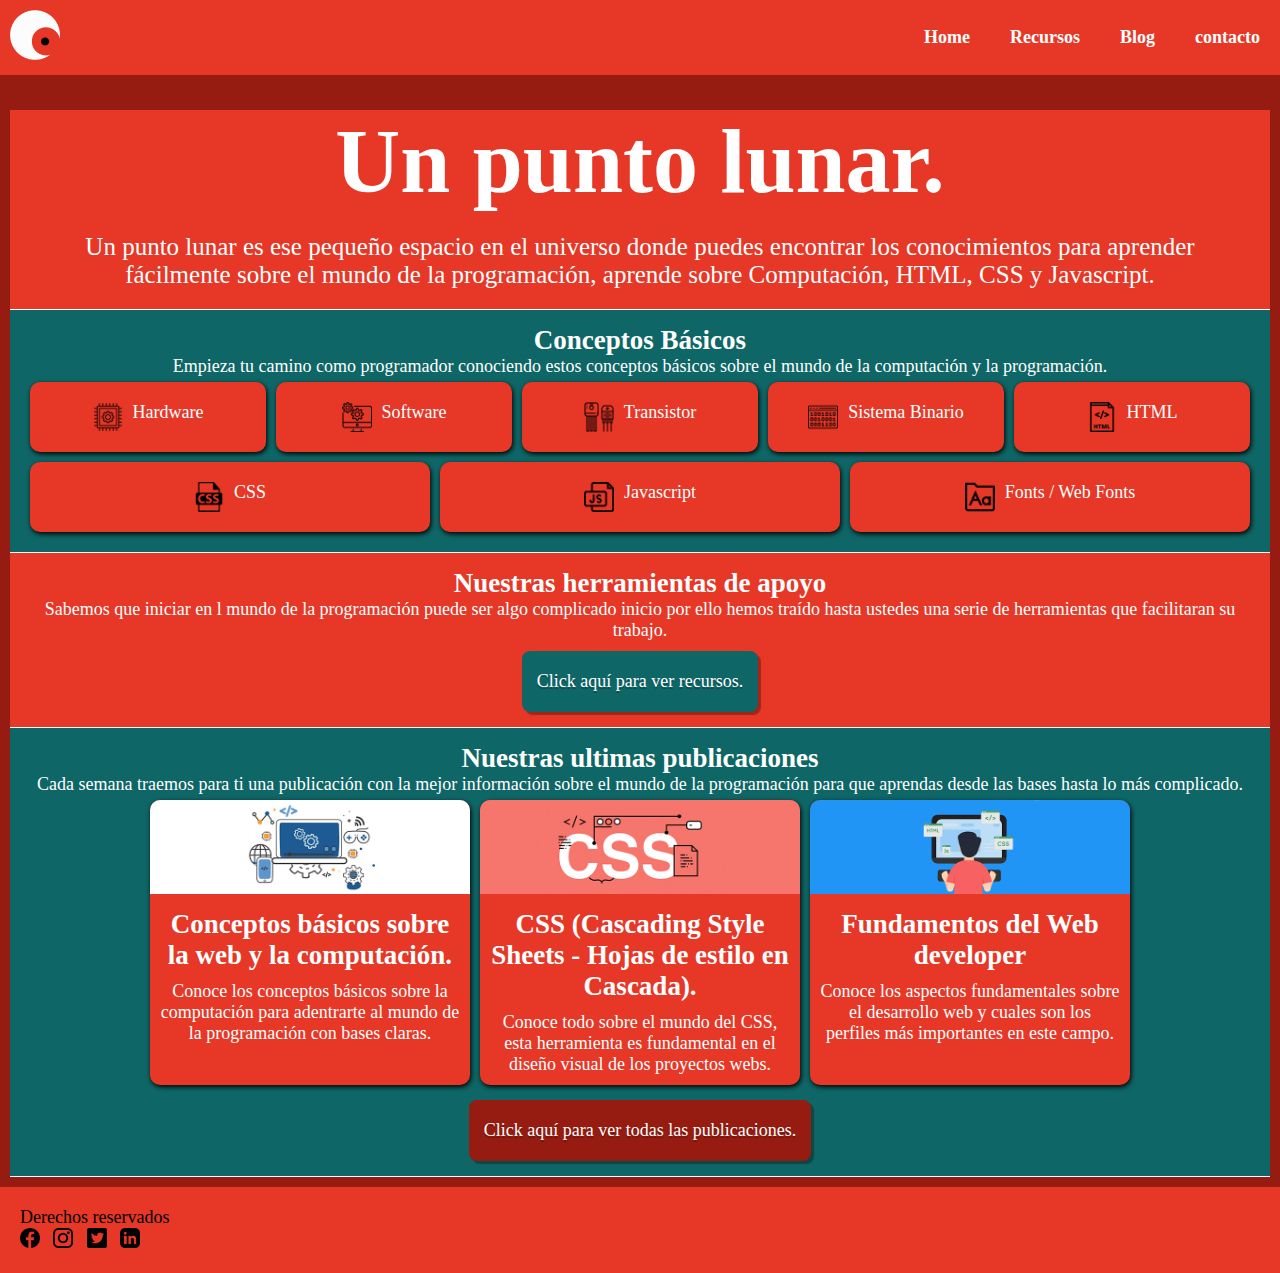
<file: index.html>
<!DOCTYPE html>
<html lang="en" >
<head>
    <meta charset="UTF-8">
    <meta name="description" content="página web sobre fundamentos del web developer">
    <meta name="robots" content="index,follow">
    <title>Un punto Lunar</title>
    <meta name="viewport" content="width=device-width, initial-scale=1.0">
    <link rel="stylesheet" href="./css/mobile.css">
    <link rel="stylesheet" href="./css/mobile-header.css">
    <link rel="stylesheet" href="./css/desktop.css" media="screen and (min-width: 1024px)">
    <link rel="stylesheet" href="./css/desktop-header.css" media="screen and (min-width: 1024px)">
    <link rel="stylesheet" href="./css/header.css">
    <link rel="stylesheet" href="./css/footer.css">
    <link rel="stylesheet" href="./css/root-styles.css">
    <link rel="stylesheet" href="./css/card-one.css">
    <link rel="stylesheet" href="./css/card-two.css">
    <link rel="stylesheet" href="./css/buttons.css">
</head>
<body class="body">
    <Header class="header">
        <section class="logo">
                <a href="./index.html"><img class="logo__img" src="./imagenes/Programing logo.png" alt="Logo de Curso"></a>
        </section>

            <input type="checkbox" id="menu-toggle" class="menu-mobile__toggle">
            <label for="menu-toggle" class="menu-mobile__icon"></label>
        <nav class="menu-mobile">
            <ul class="menu-mobile__list">
                <li class="menu-mobile__item"><a href="./index.html" class="menu-mobile__link">Home</a></li>
                <li class="menu-mobile__item"><a href="./recursos.html" class="menu-mobile__link">Recursos</a></li>
                <li class="menu-mobile__item"><a href="./blogs.html" class="menu-mobile__link">Blog</a></li>
                <li class="menu-mobile__item"><a href="./contacto.html" class="menu-mobile__link">Contacto</a></li>
            </ul>
        </nav>

            <nav class="menu-desktop">
                <ul class="menu-desktop">
                    <li class="menu-desktop__item">
                        <a class="menu-desktop__item menu-desktop__item--hover" href="./index.html">Home</a>
                    </li>
                    <li class="menu-desktop__item">
                        <a class="menu-desktop__item menu-desktop__item--hover" href="./recursos.html">Recursos</a>
                    </li>
                    <li class="menu-desktop__item">
                        <a class="menu-desktop__item menu-desktop__item--hover" href="./blogs.html">Blog</a>
                    </li>
                    <li class="menu-desktop__item">
                        <a class="menu-desktop__item menu-desktop__item--hover" href="./contacto.html">contacto</a>
                    </li>
                </ul>
            </nav>
    </Header>
    <main class="main-container">
        <section class="container-father">
            <section class="container-one">
                    <H1 class="container-one__title">Un punto lunar.</H1>
                    <p class="container-one__subtitle">Un punto lunar es ese pequeño espacio en el universo donde puedes encontrar los conocimientos para aprender fácilmente sobre  el mundo de la programación, aprende sobre Computación, HTML, CSS y Javascript.</p>
            </section>

            <section class="container-two">
                <section>
                    <H2 class="container-two__title">Conceptos Básicos</H2>
                    <p class="container-two__subtitle">Empieza tu camino como programador conociendo estos conceptos básicos sobre el mundo de la computación y la programación.</p>
                </section>
                <section class="card-container">
                    <article class="card-one">
                        <img class="card-one__img" src="./imagenes/hardware.png" alt="">
                        <a class="card-one__link card-one__link--hover" href="./conceptosbasicos.html">Hardware</a>
                    </article>
                    <article class="card-one">
                        <img class="card-one__img" src="./imagenes/software.png" alt="">
                        <a class="card-one__link card-one__link--hover" href="./conceptosbasicos.html">Software</a>
                    </article>
                    <article class="card-one">
                        <img class="card-one__img" src="./imagenes/transistor.png" alt="">
                        <a class="card-one__link card-one__link--hover" class="card-one__link" href="./conceptosbasicos.html">Transistor</a>
                    </article>
                    <article class="card-one">
                        <img class="card-one__img" src="./imagenes/sistema binario.png" alt="">
                        <a class="card-one__link card-one__link--hover" href="./conceptosbasicos.html">Sistema Binario</a>
                    </article>
                    <article class="card-one">
                        <img class="card-one__img" src="./imagenes/html.png" alt="">
                        <a class="card-one__link card-one__link--hover" href="./conceptosbasicos.html">HTML</a>
                    </article>
                    <article  class="card-one">
                        <img class="card-one__img" src="./imagenes/css.png" alt="">
                        <a class="card-one__link card-one__link--hover" href="./sobrecss.html">CSS</a>
                    </article>
                    <article class="card-one">
                        <img class="card-one__img" src="./imagenes/javescript.png" alt="">
                        <a class="card-one__link card-one__link--hover" href="./conceptosbasicos.html">Javascript</a>
                    </article>
                    <article class="card-one">
                        <img class="card-one__img" src="./imagenes/fonts.png" alt="">
                        <a class="card-one__link card-one__link--hover" href="./conceptosbasicos.html">Fonts / Web Fonts</a>
                    </article>
                </section>
            </section>
            <section class="container-three">
                <H2 class="container-three__title">Nuestras herramientas de apoyo</H2>
                <p class="container-three__subtitle">Sabemos que iniciar en l mundo de la programación puede ser algo complicado inicio por ello hemos traído hasta ustedes una serie de herramientas que facilitaran su trabajo.</p>
                <a class="btn-one btn-green" href="./recursos.html">Click aquí para ver recursos.</a>
            </section>
            <section class="container-four">
                <H2 class="container-four__title">Nuestras ultimas publicaciones</H2>
                <p class="container-four__subtitle">Cada semana traemos para ti una publicación con la mejor información sobre el mundo de la programación para que aprendas desde las bases hasta lo más complicado.</p>
                <section class="card-container-four">
                    <a class="card-two card-two--hover" href="./conceptosbasicos.html">
                        <article>
                            <img class="card-two__img" src="./imagenes/computación.jpg" alt="">
                            <h2 class="card-two__title">Conceptos básicos sobre la web y la computación.</h2>
                            <p class="card-two__text">Conoce los conceptos básicos sobre la computación para adentrarte al mundo de la programación con bases claras.</p>
                        </article>
                    </a>
                    <a class="card-two card-two--hover" href="./sobrecss.html">
                        <article>
                            <img class="card-two__img" src="./imagenes/CSS.jpg" alt="">
                            <h2 class="card-two__title">CSS (Cascading Style Sheets - Hojas de estilo en Cascada).</h2>
                            <p class="card-two__text">Conoce todo sobre el mundo del CSS, esta herramienta es fundamental en el diseño visual de los proyectos webs.</p>
                        </article>
                    </a>
                    <a class="card-two card-two--hover" href="./fundamentoswebdeveloper.html">
                        <article>
                            <img class="card-two__img" src="./imagenes/web-developer.jpg" alt="">
                            <h2 class="card-two__title">Fundamentos del Web developer</h2>
                            <p class="card-two__text">Conoce los aspectos fundamentales sobre el desarrollo web y cuales son los perfiles más importantes en este campo.</p>
                        </article>
                    </a>
                </section>
                <a class="btn-one btn-orange" href="./blogs.html">Click aquí para ver todas las publicaciones.</a>
            </section>

        </section>
    </main>
    <footer class="footer">
        <section class="footer-container">
            <p class="footer-container__derechos">Derechos reservados</p>
            <section class="footer-socialnetwork">
                <figure><a href="#"><img  class="footer-socialnetwork__iteam" src="./imagenes/facebook.png" alt=""></a></figure>
                <figure><a href="#"><img class="footer-socialnetwork__iteam" src="./imagenes/instagram.png" alt=""></a></figure>
                <figure><a href="#"><img class="footer-socialnetwork__iteam" src="./imagenes/twitter.png" alt=""></a></figure>
                <figure><a href="#"><img class="footer-socialnetwork__iteam" src="./imagenes/linkedin.png" alt=""></a></figure>
            </section>
        </section>
    </footer>
</body>
</html>
</file>
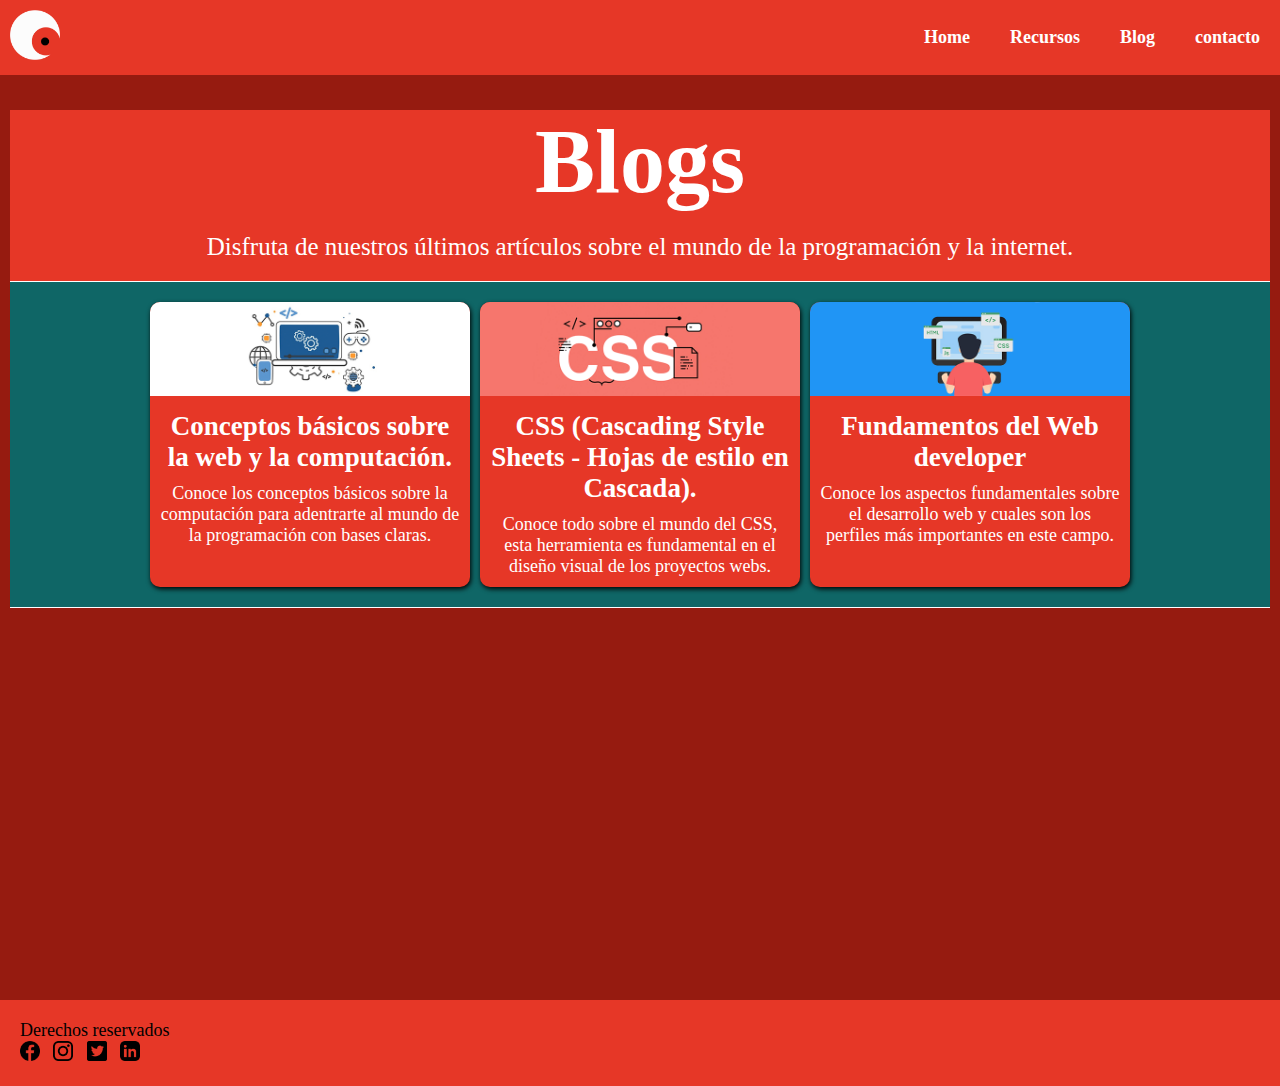
<file: blogs.html>
<!DOCTYPE html>
<html lang="en" >
<head>
    <meta charset="UTF-8">
    <meta name="description" content="página web sobre fundamentos del web developer">
    <meta name="robots" content="index,follow">
    <title>Blogs</title>
    <meta name="viewport" content="width=device-width, initial-scale=1.0">
    <link rel="stylesheet" href="./css/mobile.css">
    <link rel="stylesheet" href="./css/mobile-header.css">
    <link rel="stylesheet" href="./css/desktop.css" media="screen and (min-width: 1024px)">
    <link rel="stylesheet" href="./css/desktop-header.css" media="screen and (min-width: 1024px)">
    <link rel="stylesheet" href="./css/header.css">
    <link rel="stylesheet" href="./css/footer.css">
    <link rel="stylesheet" href="./css/root-styles.css">
    <link rel="stylesheet" href="./css/card-one.css">
    <link rel="stylesheet" href="./css/card-two.css">
    <link rel="stylesheet" href="./css/buttons.css">
    <link rel="stylesheet" href="./css/blog.css">
</head>
<body class="body">
    <Header class="header">
        <section class="logo">
                <a href="./index.html"><img class="logo__img" src="./imagenes/Programing logo.png" alt="Logo de Curso"></a>
        </section>

            <input type="checkbox" id="menu-toggle" class="menu-mobile__toggle">
            <label for="menu-toggle" class="menu-mobile__icon"></label>
        <nav class="menu-mobile">
            <ul class="menu-mobile__list">
                <li class="menu-mobile__item"><a href="./index.html" class="menu-mobile__link">Home</a></li>
                <li class="menu-mobile__item"><a href="./recursos.html" class="menu-mobile__link">Recursos</a></li>
                <li class="menu-mobile__item"><a href="./blogs.html" class="menu-mobile__link">Blog</a></li>
                <li class="menu-mobile__item"><a href="./contacto.html" class="menu-mobile__link">Contacto</a></li>
            </ul>
        </nav>

            <nav class="menu-desktop">
                <ul class="menu-desktop">
                    <li class="menu-desktop__item">
                        <a class="menu-desktop__item menu-desktop__item--hover" href="./index.html">Home</a>
                    </li>
                    <li class="menu-desktop__item">
                        <a class="menu-desktop__item menu-desktop__item--hover" href="./recursos.html">Recursos</a>
                    </li>
                    <li class="menu-desktop__item">
                        <a class="menu-desktop__item menu-desktop__item--hover" href="./blogs.html">Blog</a>
                    </li>
                    <li class="menu-desktop__item">
                        <a class="menu-desktop__item menu-desktop__item--hover" href="./contacto.html">contacto</a>
                    </li>
                </ul>
            </nav>
    </Header>
    <main class="main-container">
        <section class="container-father">
            <section class="container-one">
                <H1 class="container-one__title">Blogs</H1>
                <p class="container-one__subtitle">Disfruta de nuestros últimos artículos sobre el mundo de la programación y la internet.</p>
            </section>
            <section class="container-two">
                <section class="card-container-two">
                    <a class="card-two card-two--hover" href="./conceptosbasicos.html">
                        <article>
                            <img class="card-two__img" src="./imagenes/computación.jpg" alt="">
                            <h2 class="card-two__title">Conceptos básicos sobre la web y la computación.</h2>
                            <p class="card-two__text">Conoce los conceptos básicos sobre la computación para adentrarte al mundo de la programación con bases claras.</p>
                        </article>
                    </a>
                    <a class="card-two card-two--hover" href="./sobrecss.html">
                        <article>
                            <img class="card-two__img" src="./imagenes/CSS.jpg" alt="">
                            <h2 class="card-two__title">CSS (Cascading Style Sheets - Hojas de estilo en Cascada).</h2>
                            <p class="card-two__text">Conoce todo sobre el mundo del CSS, esta herramienta es fundamental en el diseño visual de los proyectos webs.</p>
                        </article>
                    </a>
                    <a class="card-two card-two--hover" href="./fundamentoswebdeveloper.html">
                        <article>
                            <img class="card-two__img" src="./imagenes/web-developer.jpg" alt="">
                            <h2 class="card-two__title">Fundamentos del Web developer</h2>
                            <p class="card-two__text">Conoce los aspectos fundamentales sobre el desarrollo web y cuales son los perfiles más importantes en este campo.</p>
                        </article>
                    </a>
                </section>
            </section>
        </section>
    </main>
    <footer class="footer">
        <section class="footer-container">
            <p class="footer-container__derechos">Derechos reservados</p>
            <section class="footer-socialnetwork">
                <figure><a href="#"><img  class="footer-socialnetwork__iteam" src="./imagenes/facebook.png" alt=""></a></figure>
                <figure><a href="#"><img class="footer-socialnetwork__iteam" src="./imagenes/instagram.png" alt=""></a></figure>
                <figure><a href="#"><img class="footer-socialnetwork__iteam" src="./imagenes/twitter.png" alt=""></a></figure>
                <figure><a href="#"><img class="footer-socialnetwork__iteam" src="./imagenes/linkedin.png" alt=""></a></figure>
            </section>
        </section>
    </footer>
</body>
</html>
</file>
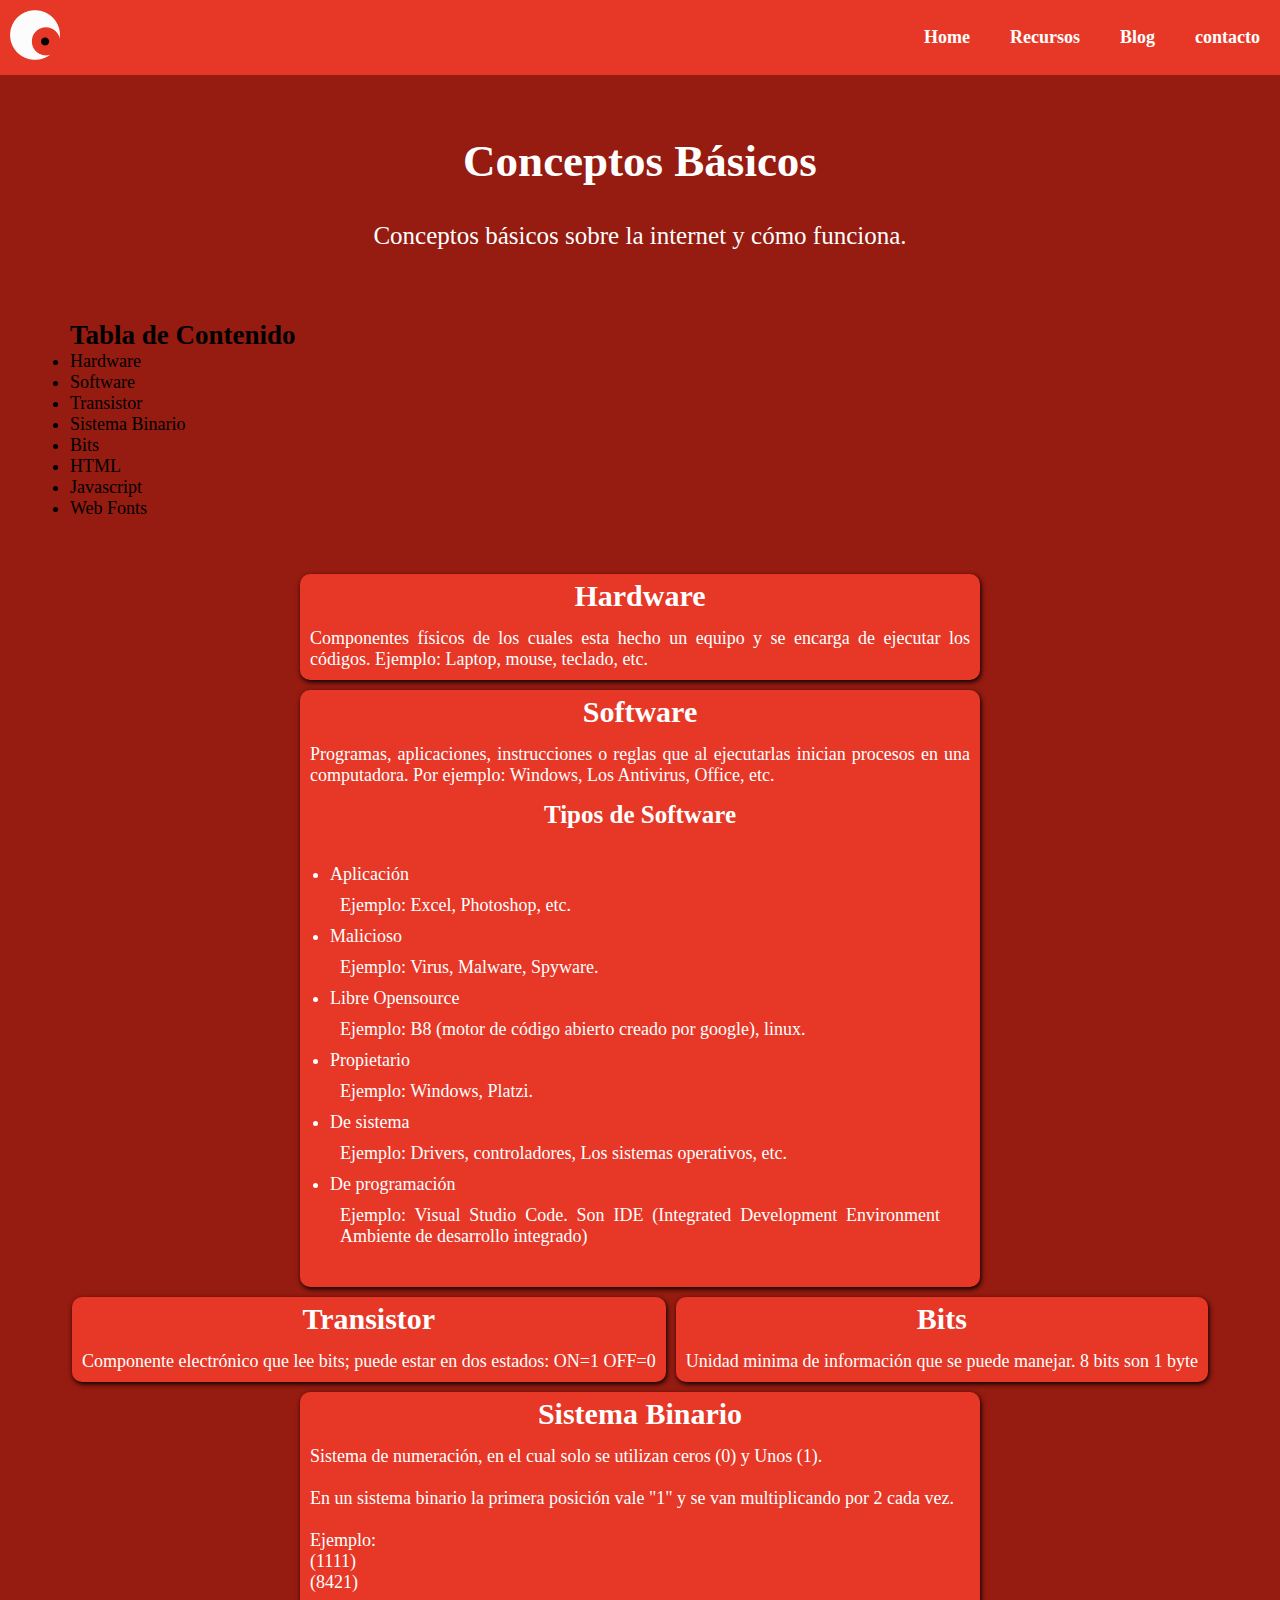
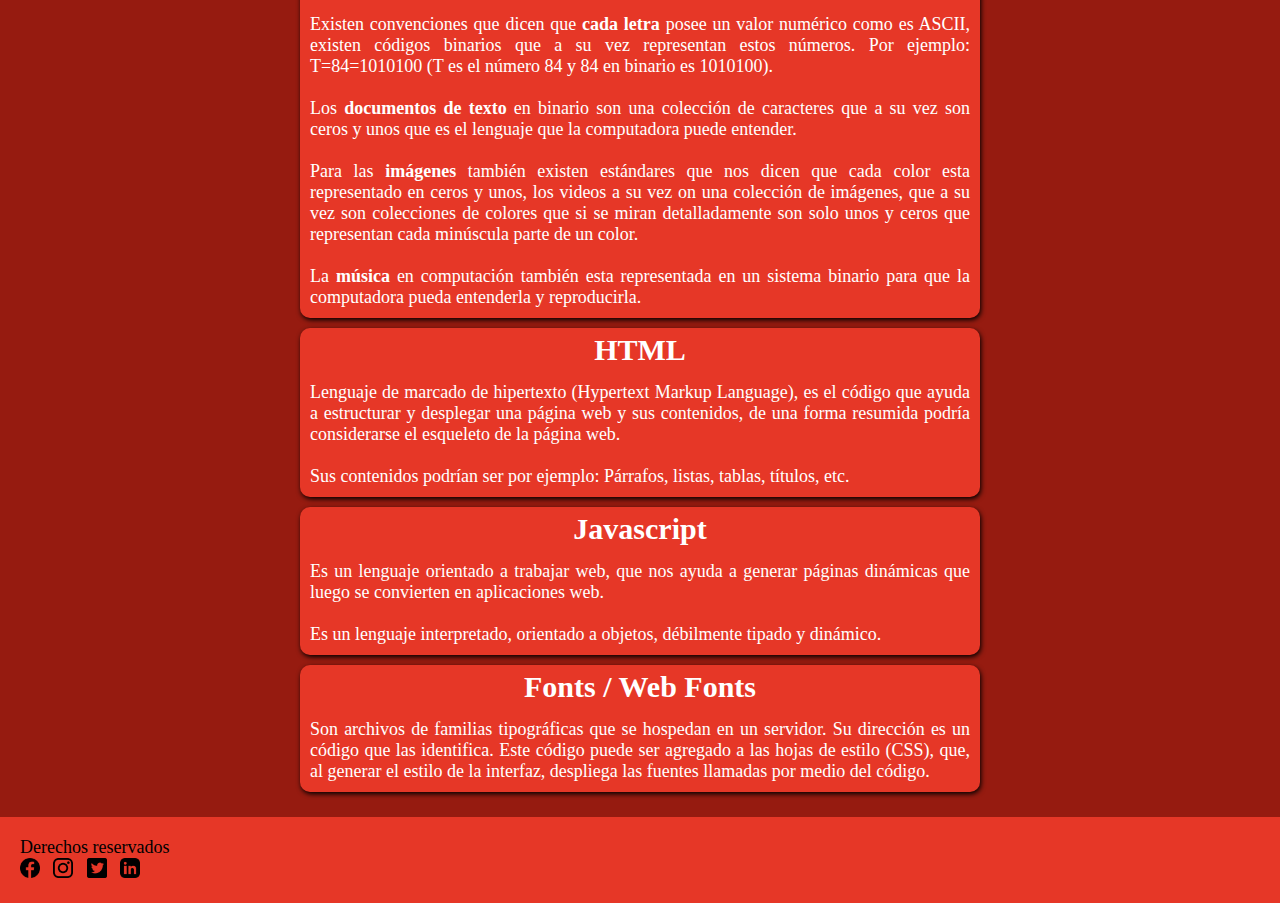
<file: conceptosbasicos.html>
<!DOCTYPE html>
<html lang="en">
<head>
    <meta charset="UTF-8">
    <meta name="description" content="página web sobre fundamentos del web developer">
    <meta name="robots" content="index,follow">
    <title>Blog - Conceptos Básicos</title>
    <meta name="viewport" content="width=device-width, initial-scale=1.0">
    <link rel="stylesheet" href="./css/mobile.css">
    <link rel="stylesheet" href="./css/mobile-header.css">
    <link rel="stylesheet" href="./css/desktop.css" media="screen and (min-width: 1024px)">
    <link rel="stylesheet" href="./css/desktop-header.css" media="screen and (min-width: 1024px)">
    <link rel="stylesheet" href="./css/header.css">
    <link rel="stylesheet" href="./css/footer.css">
    <link rel="stylesheet" href="./css/root-styles.css">
    <link rel="stylesheet" href="./css/card-one.css">
    <link rel="stylesheet" href="./css/card-two.css">
    <link rel="stylesheet" href="./css/buttons.css">
    <link rel="stylesheet" href="./css/blog.css">
</head>
<body class="body">
    <Header class="header">
        <section class="logo">
                <a href="./index.html"><img class="logo__img" src="./imagenes/Programing logo.png" alt="Logo de Curso"></a>
        </section>

            <input type="checkbox" id="menu-toggle" class="menu-mobile__toggle">
            <label for="menu-toggle" class="menu-mobile__icon"></label>
        <nav class="menu-mobile">
            <ul class="menu-mobile__list">
                <li class="menu-mobile__item"><a href="./index.html" class="menu-mobile__link">Home</a></li>
                <li class="menu-mobile__item"><a href="./recursos.html" class="menu-mobile__link">Recursos</a></li>
                <li class="menu-mobile__item"><a href="./blogs.html" class="menu-mobile__link">Blog</a></li>
                <li class="menu-mobile__item"><a href="./contacto.html" class="menu-mobile__link">Contacto</a></li>
            </ul>
        </nav>

            <nav class="menu-desktop">
                <ul class="menu-desktop">
                    <li class="menu-desktop__item">
                        <a class="menu-desktop__item menu-desktop__item--hover" href="./index.html">Home</a>
                    </li>
                    <li class="menu-desktop__item">
                        <a class="menu-desktop__item menu-desktop__item--hover" href="./recursos.html">Recursos</a>
                    </li>
                    <li class="menu-desktop__item">
                        <a class="menu-desktop__item menu-desktop__item--hover" href="./blogs.html">Blog</a>
                    </li>
                    <li class="menu-desktop__item">
                        <a class="menu-desktop__item menu-desktop__item--hover" href="./contacto.html">contacto</a>
                    </li>
                </ul>
            </nav>
    </Header>
    <main class="main-container">
      <Article class="article">
            <H1 class="first-title">Conceptos Básicos</H1>
            <p class="first-subtitle">Conceptos básicos sobre la internet y cómo funciona.</p>

            <article class="article-contenido">
                <h2 class="title-contenido">Tabla de Contenido</h2>
                <ul class="article-contenido__list-option1">
                    <li class="article-contenido__list">Hardware</li>
                    <li class="article-contenido__list">Software</li>
                    <li class="article-contenido__list">Transistor</li>
                    <li class="article-contenido__list">Sistema Binario</li>
                    <li class="article-contenido__list">Bits</li>
                    <li class="article-contenido__list">HTML</li>
                    <li class="article-contenido__list">Javascript</li>
                    <li class="article-contenido__list">Web Fonts</li>
                </ul>
            </article>

            <article class="card-container">

                <Article class="card-three">
                    <h3 class="card-three__title">Hardware</h3>
                    <p class="card-three__content">Componentes físicos de los cuales esta hecho un equipo y se encarga de ejecutar los códigos. Ejemplo: Laptop, mouse, teclado, etc.</p>
                </Article>
    
                <article class="card-three">
                    <h3 class="card-three__title">Software</h3>
                    <p class="card-three__content">Programas, aplicaciones, instrucciones o reglas que al ejecutarlas inician procesos en una computadora. Por ejemplo: Windows, Los Antivirus, Office, etc.</p>
                    <H4 class="card-three__subtitle">Tipos de Software</H4>
                    <ul class="card-three__list">
                        <li class="card-three__list-item">Aplicación</li><p class="card-three__content">Ejemplo: Excel, Photoshop, etc.</p>
                        <li class="card-three__list-item">Malicioso</li><p class="card-three__content">Ejemplo: Virus, Malware, Spyware.</p>
                        <li class="card-three__list-item">Libre Opensource</li><p class="card-three__content">Ejemplo: B8 (motor de código abierto creado por google), linux.</p>
                        <li class="card-three__list-item">Propietario</li><p class="card-three__content">Ejemplo: Windows, Platzi.</p>
                        <li class="card-three__list-item">De sistema</li><p class="card-three__content">Ejemplo: Drivers, controladores, Los sistemas operativos, etc.</p>
                        <li class="card-three__list-item">De programación</li><p class="card-three__content">Ejemplo: Visual Studio Code. Son IDE (Integrated Development Environment Ambiente de desarrollo integrado)</p>
                    </ul>
                </article>
    
                <article class="card-three">
                    <h3 class="card-three__title">Transistor</h3>
                    <p class="card-three__content">Componente electrónico que lee bits; puede estar en dos estados: ON=1 OFF=0</p>
                </article>
    
                <article class="card-three">
                    <h3 class="card-three__title">Bits</h3>
                    <p class="card-three__content">Unidad minima de información que se puede manejar. 8 bits son 1 byte</p>
                </article>
    
                <article class="card-three">
                    <H3 class="card-three__title">Sistema Binario</H3>
                    <P class="card-three__content">Sistema de numeración, en el cual solo se utilizan ceros (0) y Unos (1).
                    <br>
                    <br>
                    En un sistema binario la primera posición vale "1" y se van multiplicando por 2 cada vez.
                    <br>
                    <br>
                    Ejemplo:<br>
                    (1111)<br>
                    (8421)<br>
                    <br>
                    Existen convenciones que dicen que <b>cada letra</b> posee un valor numérico como es ASCII, existen códigos binarios que a su vez representan estos números. Por ejemplo:
                    T=84=1010100 (T es el número 84 y 84 en binario es 1010100).<br><br>
                    Los <b>documentos de texto</b> en binario son una colección de caracteres que a su vez son ceros y unos que es el lenguaje que la computadora puede entender.<br><br>
                    Para las <b>imágenes</b> también existen estándares que nos dicen que cada color esta representado en ceros y unos, los videos a su vez on una colección de imágenes, que a su vez son colecciones de colores que si se miran detalladamente son solo unos y ceros que representan cada minúscula parte de un color.<br><br>
                    La <b>música</b> en computación también esta representada en un sistema binario para que la computadora pueda entenderla y reproducirla.
                    </P>
                </article>

                <article class="card-three">
                    <H3 class="card-three__title">HTML</H3>
                    <P class="card-three__content">Lenguaje de marcado de hipertexto (Hypertext Markup Language), es el código que ayuda a estructurar y desplegar una página web y sus contenidos, de una forma resumida podría considerarse el esqueleto de la página web.<br><br>
                    Sus contenidos podrían ser por ejemplo: Párrafos, listas, tablas, títulos, etc.
                    </P>
                </article>

                <article class="card-three">
                    <H3 class="card-three__title">Javascript</H3>
                    <P class="card-three__content">Es un lenguaje orientado a trabajar web, que nos ayuda a generar páginas dinámicas que luego se convierten en aplicaciones web.
                    <br><br>
                    Es un lenguaje interpretado, orientado a objetos, débilmente tipado y dinámico.
                    </P>
                </article>
                
                <article class="card-three">
                    <H3 class="card-three__title">Fonts / Web Fonts</H3>
                    <P class="card-three__content">Son archivos de familias tipográficas que se hospedan en un servidor. Su dirección es un código que las identifica. Este código puede ser agregado a las hojas de estilo (CSS), que, al generar el estilo de la interfaz, despliega las fuentes llamadas por medio del código.
                    </P>
                </article>
            </article>


        </article>
      </Article>
    </main>
    <footer class="footer">
        <section class="footer-container">
            <p class="footer-container__derechos">Derechos reservados</p>
            <section class="footer-socialnetwork">
                <figure><a href="#"><img  class="footer-socialnetwork__iteam" src="./imagenes/facebook.png" alt=""></a></figure>
                <figure><a href="#"><img class="footer-socialnetwork__iteam" src="./imagenes/instagram.png" alt=""></a></figure>
                <figure><a href="#"><img class="footer-socialnetwork__iteam" src="./imagenes/twitter.png" alt=""></a></figure>
                <figure><a href="#"><img class="footer-socialnetwork__iteam" src="./imagenes/linkedin.png" alt=""></a></figure>
            </section>
        </section>
    </footer>
</body>
</html>
</file>
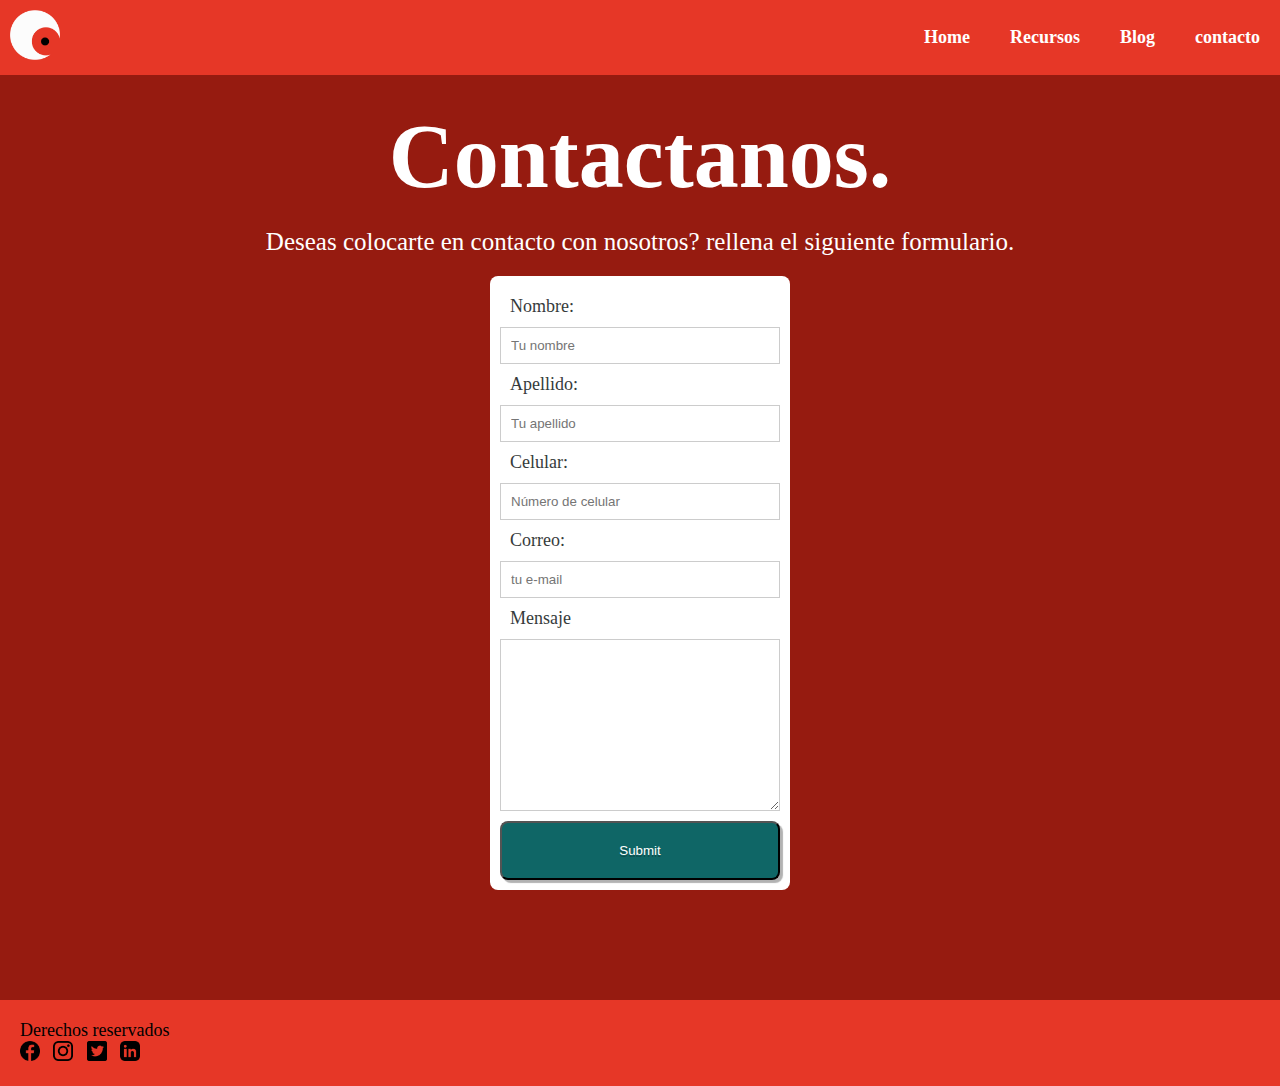
<file: contacto.html>
<!DOCTYPE html>
<html lang="en">
<head>
    <meta charset="UTF-8">
    <meta name="description" content="página web de contacto">
    <meta name="robots" content="index,follow">
    <title>Contacto</title>
    <meta name="viewport" content="width=device-width, initial-scale=1.0">
    <link rel="stylesheet" href="./css/mobile.css">
    <link rel="stylesheet" href="./css/mobile-header.css">
    <link rel="stylesheet" href="./css/desktop.css" media="screen and (min-width: 1024px)">
    <link rel="stylesheet" href="./css/desktop-header.css" media="screen and (min-width: 1024px)">
    <link rel="stylesheet" href="./css/header.css">
    <link rel="stylesheet" href="./css/footer.css">
    <link rel="stylesheet" href="./css/root-styles.css">
    <link rel="stylesheet" href="./css/card-one.css">
    <link rel="stylesheet" href="./css/card-two.css">
    <link rel="stylesheet" href="./css/buttons.css">
    <link rel="stylesheet" href="./css/contacto.css">
</head>
<body class="body">
    <Header class="header">
        <section class="logo">
                <a href="./index.html"><img class="logo__img" src="./imagenes/Programing logo.png" alt="Logo de Curso"></a>
        </section>

            <input type="checkbox" id="menu-toggle" class="menu-mobile__toggle">
            <label for="menu-toggle" class="menu-mobile__icon"></label>
        <nav class="menu-mobile">
            <ul class="menu-mobile__list">
                <li class="menu-mobile__item"><a href="./index.html" class="menu-mobile__link">Home</a></li>
                <li class="menu-mobile__item"><a href="./recursos.html" class="menu-mobile__link">Recursos</a></li>
                <li class="menu-mobile__item"><a href="./blogs.html" class="menu-mobile__link">Blog</a></li>
                <li class="menu-mobile__item"><a href="./contacto.html" class="menu-mobile__link">Contacto</a></li>
            </ul>
        </nav>

            <nav class="menu-desktop">
                <ul class="menu-desktop">
                    <li class="menu-desktop__item">
                        <a class="menu-desktop__item menu-desktop__item--hover" href="./index.html">Home</a>
                    </li>
                    <li class="menu-desktop__item">
                        <a class="menu-desktop__item menu-desktop__item--hover" href="./recursos.html">Recursos</a>
                    </li>
                    <li class="menu-desktop__item">
                        <a class="menu-desktop__item menu-desktop__item--hover" href="./blogs.html">Blog</a>
                    </li>
                    <li class="menu-desktop__item">
                        <a class="menu-desktop__item menu-desktop__item--hover" href="./contacto.html">contacto</a>
                    </li>
                </ul>
            </nav>
    </Header>
    <main class="main-container">
        <section class="title">
            <H1 class="title__first-title">Contactanos.</H1>
            <p class="title__first-subtitle">Deseas colocarte en contacto con nosotros? rellena el siguiente formulario.</p>
        </section>
        <form class="form" action="">
            <label class="form-item" for="nombre">
                <span class="names">Nombre:</span>
                <input class="form-field" type="text" id="nombre" placeholder="Tu nombre" autocomplete="name" required>
            </label>
            <label class="form-item" for="apellido" >
                <span class="names">Apellido:</span>
                <input class="form-field" type="text" id="apellido" placeholder="Tu apellido" required>
            </label>
            <label class="form-item" for="celular">
                <span class="names">Celular:</span>
                <input class="form-field" type="number" id="celular" placeholder="Número de celular" required>
            </label>
            <label class="form-item" for="correo">
                <span class="names">Correo:</span>
                <input class="form-field" type="email" id="correo" placeholder="tu e-mail" autocomplete="email" required>
            </label>
            <label class="form-item" >
                <span class="names">Mensaje</span>
                <textarea class="form-field textarea" name="mensaje" cols="60" rows="10"></textarea>
            </label>
            <input class="btn-one btn-green" type="submit">
        </form>    
    </main>
    <footer class="footer">
        <section class="footer-container">
            <p class="footer-container__derechos">Derechos reservados</p>
            <section class="footer-socialnetwork">
                <figure><a href="#"><img  class="footer-socialnetwork__iteam" src="./imagenes/facebook.png" alt=""></a></figure>
                <figure><a href="#"><img class="footer-socialnetwork__iteam" src="./imagenes/instagram.png" alt=""></a></figure>
                <figure><a href="#"><img class="footer-socialnetwork__iteam" src="./imagenes/twitter.png" alt=""></a></figure>
                <figure><a href="#"><img class="footer-socialnetwork__iteam" src="./imagenes/linkedin.png" alt=""></a></figure>
            </section>
        </section>
    </footer>
</body>
</html>
</file>
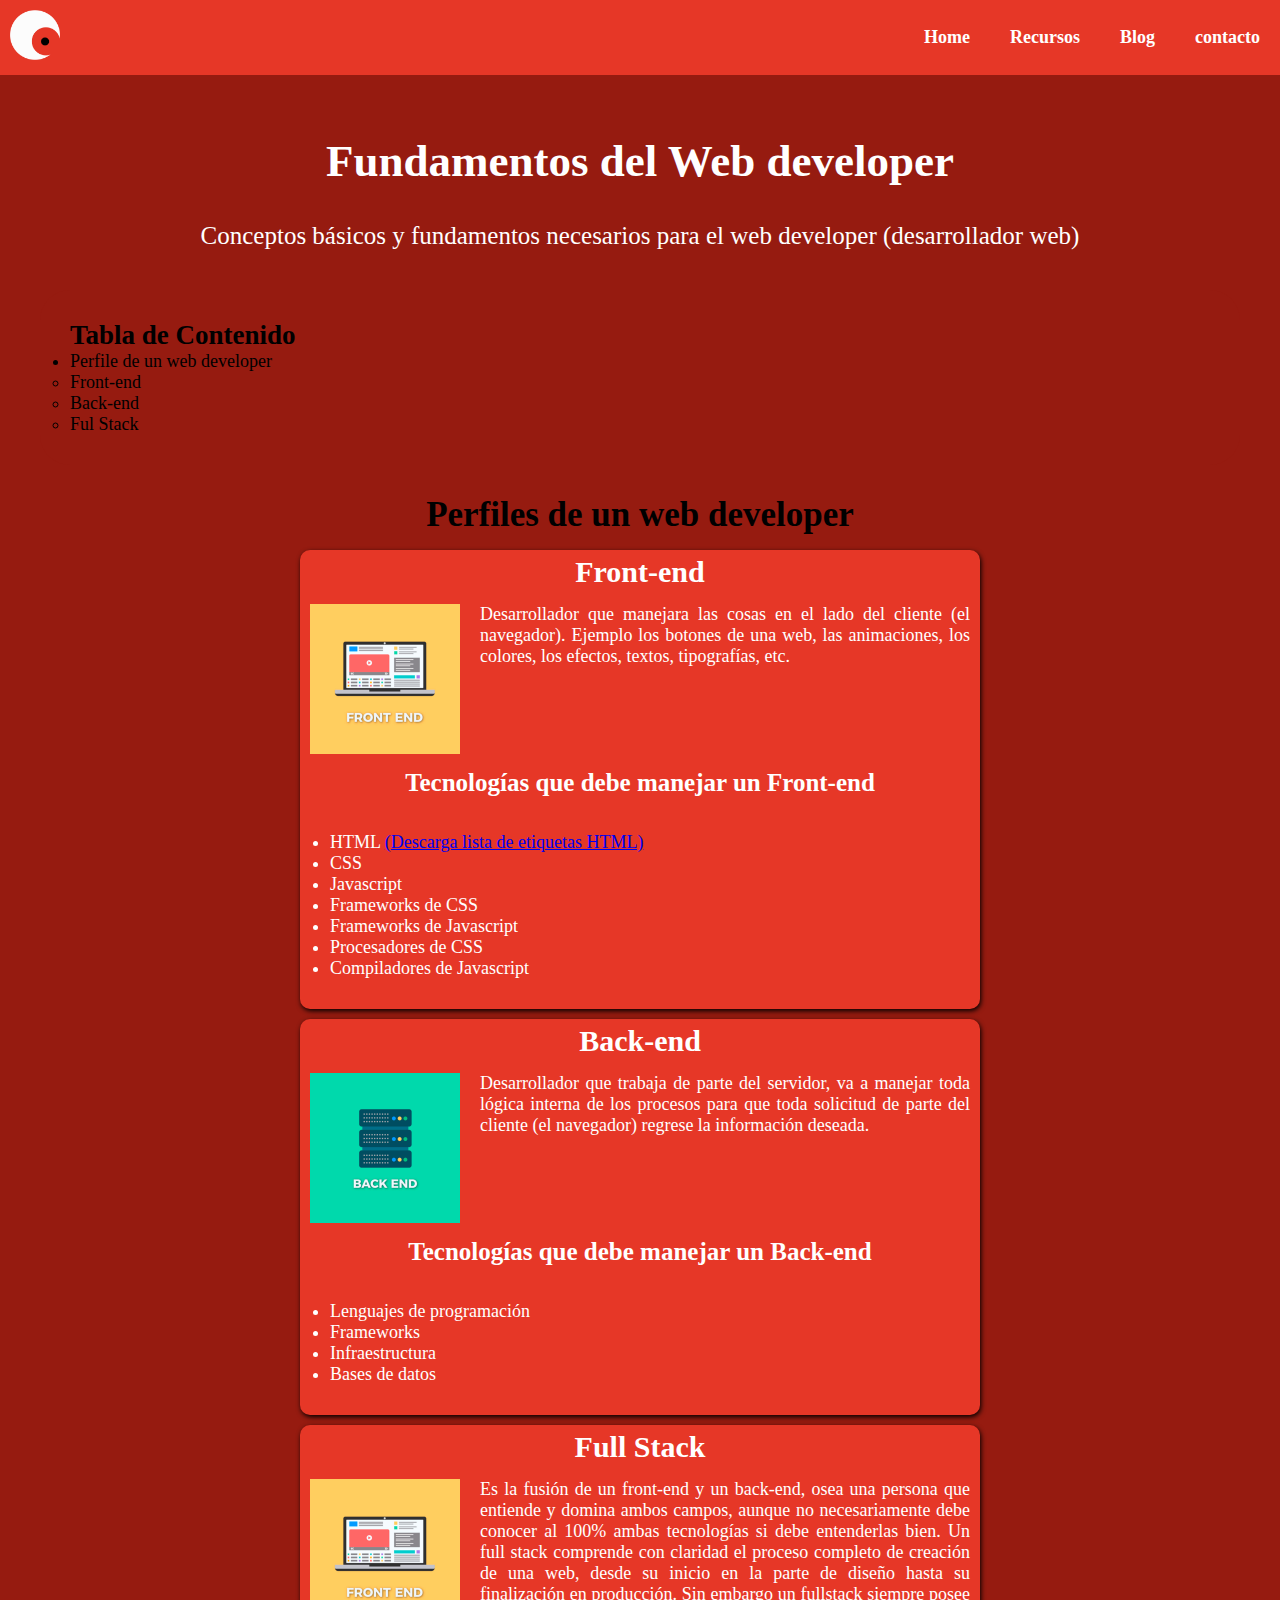
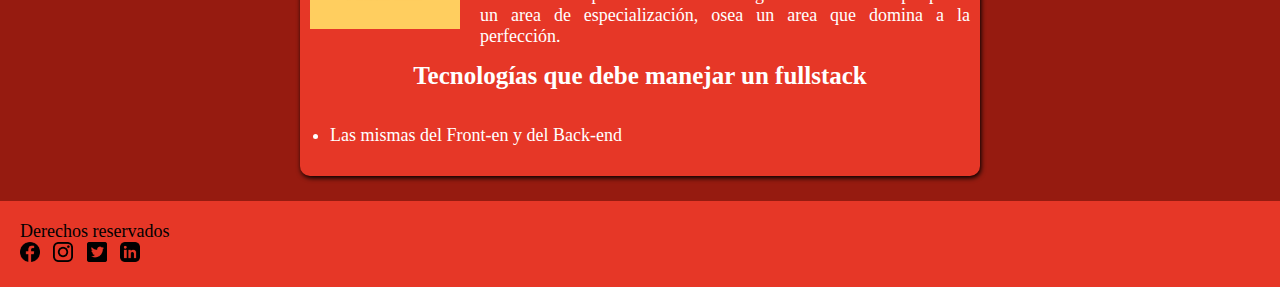
<file: fundamentoswebdeveloper.html>
<!DOCTYPE html>
<html lang="en">
<head>
    <meta charset="UTF-8">
    <meta name="description" content="página web sobre fundamentos del web developer">
    <meta name="robots" content="index,follow">
    <title>Blog - Fundamentos del web developer</title>
    <meta name="viewport" content="width=device-width, initial-scale=1.0">
    <link rel="stylesheet" href="./css/mobile.css">
    <link rel="stylesheet" href="./css/mobile-header.css">
    <link rel="stylesheet" href="./css/desktop.css" media="screen and (min-width: 1024px)">
    <link rel="stylesheet" href="./css/desktop-header.css" media="screen and (min-width: 1024px)">
    <link rel="stylesheet" href="./css/header.css">
    <link rel="stylesheet" href="./css/footer.css">
    <link rel="stylesheet" href="./css/root-styles.css">
    <link rel="stylesheet" href="./css/card-one.css">
    <link rel="stylesheet" href="./css/card-two.css">
    <link rel="stylesheet" href="./css/buttons.css">
    <link rel="stylesheet" href="./css/blog.css">
</head>
<body class="body">
    <Header class="header">
        <section class="logo">
                <a href="./index.html"><img class="logo__img" src="./imagenes/Programing logo.png" alt="Logo de Curso"></a>
        </section>

            <input type="checkbox" id="menu-toggle" class="menu-mobile__toggle">
            <label for="menu-toggle" class="menu-mobile__icon"></label>
        <nav class="menu-mobile">
            <ul class="menu-mobile__list">
                <li class="menu-mobile__item"><a href="./index.html" class="menu-mobile__link">Home</a></li>
                <li class="menu-mobile__item"><a href="./recursos.html" class="menu-mobile__link">Recursos</a></li>
                <li class="menu-mobile__item"><a href="./blogs.html" class="menu-mobile__link">Blog</a></li>
                <li class="menu-mobile__item"><a href="./contacto.html" class="menu-mobile__link">Contacto</a></li>
            </ul>
        </nav>

            <nav class="menu-desktop">
                <ul class="menu-desktop">
                    <li class="menu-desktop__item">
                        <a class="menu-desktop__item menu-desktop__item--hover" href="./index.html">Home</a>
                    </li>
                    <li class="menu-desktop__item">
                        <a class="menu-desktop__item menu-desktop__item--hover" href="./recursos.html">Recursos</a>
                    </li>
                    <li class="menu-desktop__item">
                        <a class="menu-desktop__item menu-desktop__item--hover" href="./blogs.html">Blog</a>
                    </li>
                    <li class="menu-desktop__item">
                        <a class="menu-desktop__item menu-desktop__item--hover" href="./contacto.html">contacto</a>
                    </li>
                </ul>
            </nav>
    </Header>
    <main class="main-container">
      <Article class="article">
            <H1 class="first-title">Fundamentos del Web developer</H1>
            <p class="first-subtitle">Conceptos básicos y fundamentos necesarios para el web developer (desarrollador web)</p>
            <article class="article-contenido">
                <h2 class="title-contenido">Tabla de Contenido</h2>
                <ul class="article-contenido__list-option1">
                    <li class="article-contenido__list">Perfile de un web developer</li>
                    <ul class="article-contenido__list-option2">
                        <li class="article-contenido__list">Front-end</li>
                        <li class="article-contenido__list">Back-end</li>
                        <li class="article-contenido__list">Ful Stack</li>
                    </ul>
                </ul>
            </article>
            <h2 class="title-h2-article">Perfiles de un web developer</h2>
        <article class="card-container">
            <article class="card-three">
                <h3 class="card-three__title">Front-end</h3>
                <article class="card-three-article">
                    <img class="card-three__img" src="./imagenes/front_end.jpg" alt="">
                    <p class="card-three__content">Desarrollador que manejara las cosas en el lado del cliente (el navegador). Ejemplo los botones de una web, las animaciones, los colores, los efectos, textos, tipografías, etc.</p>
                </article>
                <h4 class="card-three__subtitle">Tecnologías que debe manejar un Front-end</h4>
                <ul class="card-three__list">
                    <li class="card-three__list-item">HTML <a href="#">(Descarga lista de etiquetas HTML)</a></li>
                    <li class="card-three__list-item">CSS</li>
                    <li class="card-three__list-item">Javascript</li>
                    <li class="card-three__list-item">Frameworks de CSS</li>
                    <li class="card-three__list-item">Frameworks de Javascript</li>
                    <li class="card-three__list-item">Procesadores de CSS</li>
                    <li class="card-three__list-item">Compiladores de Javascript</li>
                </ul>
            </article>

            <article class="card-three">
                <h3 class="card-three__title">Back-end</h3>
                <article class="card-three-article">
                    <img class="card-three__img" src="./imagenes/back_end.jpg" alt="">
                    <p class="card-three__content">Desarrollador que trabaja de parte del servidor, va a manejar toda lógica interna de los procesos para que toda solicitud de parte del cliente (el navegador) regrese la información deseada.</p>
                </article>
                <h4 class="card-three__subtitle">Tecnologías que debe manejar un Back-end</h4>
                <ul class="card-three__list">
                    <li class="card-three__list-item">Lenguajes de programación</li>
                    <li class="card-three__list-item">Frameworks</li>
                    <li class="card-three__list-item">Infraestructura</li>
                    <li class="card-three__list-item">Bases de datos</li>
                </ul>
            </article>

            <article class="card-three">
                <h3 class="card-three__title">Full Stack</h3>
                <article class="card-three-article">
                    <img class="card-three__img" src="./imagenes/front_end.jpg" alt="">
                    <p class="card-three__content">Es la fusión de un front-end y un back-end, osea una persona que entiende y domina ambos campos, aunque no necesariamente debe conocer al 100% ambas tecnologías si debe entenderlas bien. Un full stack comprende con claridad el proceso completo de creación de una web, desde su inicio en la parte de diseño hasta su finalización en producción. Sin embargo un fullstack siempre posee un area de especialización, osea un area que domina a la perfección.</p>
                </article>
                <h4 class="card-three__subtitle">Tecnologías que debe manejar un fullstack</h4>
                <ul class="card-three__list">
                    <li class="card-three__list-item">Las mismas del Front-en y del Back-end</li>
                </ul>
            </article>
        </article>
      </Article>
    </main>
    <footer class="footer">
        <section class="footer-container">
            <p class="footer-container__derechos">Derechos reservados</p>
            <section class="footer-socialnetwork">
                <figure><a href="#"><img  class="footer-socialnetwork__iteam" src="./imagenes/facebook.png" alt=""></a></figure>
                <figure><a href="#"><img class="footer-socialnetwork__iteam" src="./imagenes/instagram.png" alt=""></a></figure>
                <figure><a href="#"><img class="footer-socialnetwork__iteam" src="./imagenes/twitter.png" alt=""></a></figure>
                <figure><a href="#"><img class="footer-socialnetwork__iteam" src="./imagenes/linkedin.png" alt=""></a></figure>
            </section>
        </section>
    </footer>
</body>
</html>
</file>
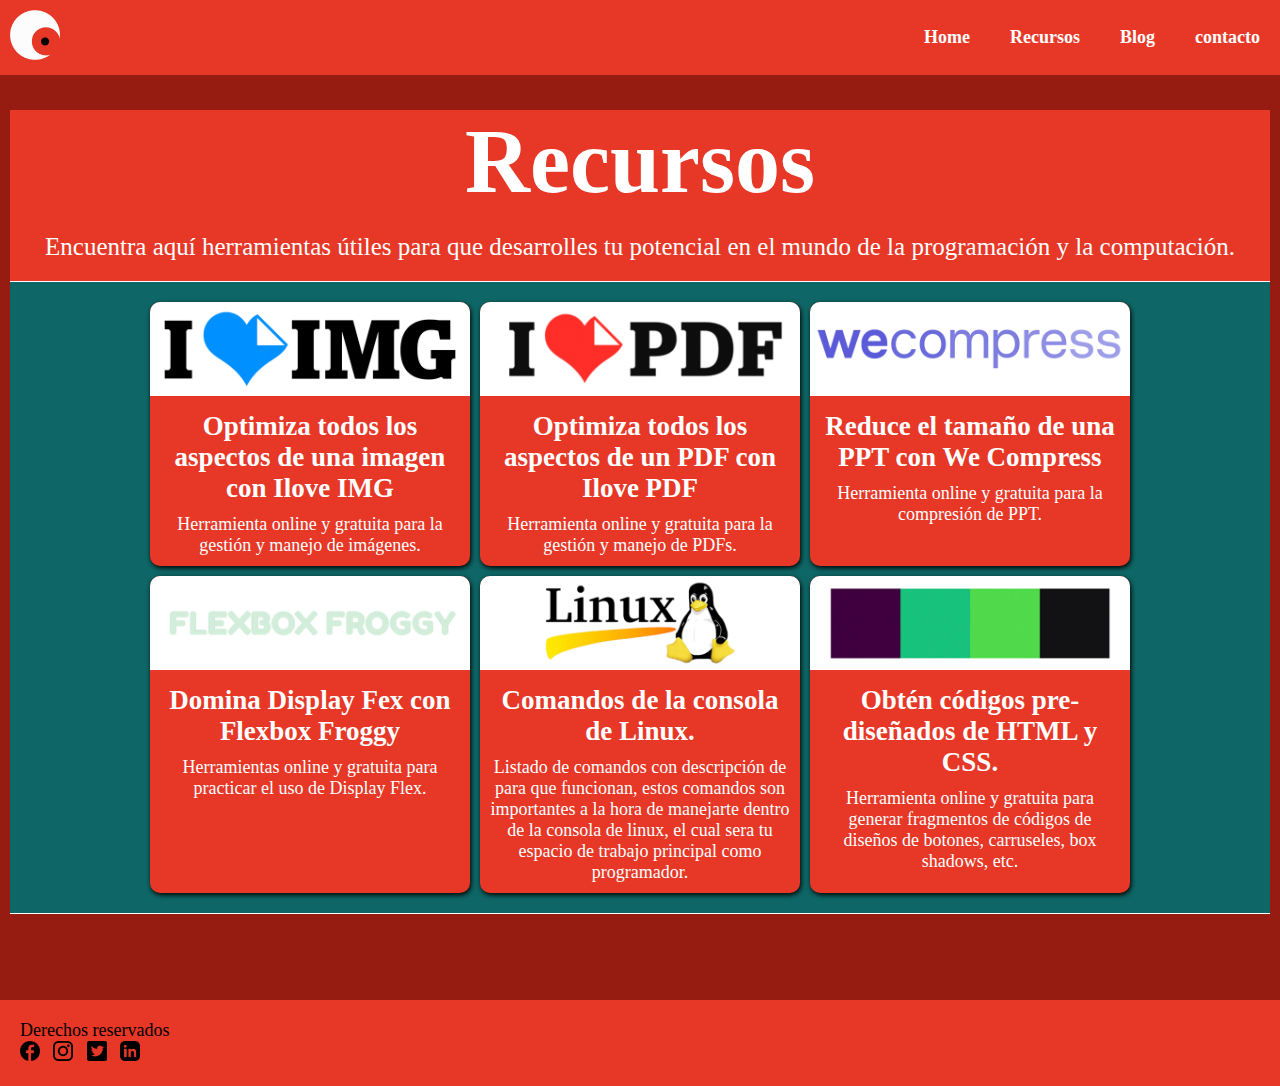
<file: recursos.html>
<!DOCTYPE html>
<html lang="en" >
<head>
    <meta charset="UTF-8">
    <meta name="description" content="página web sobre fundamentos del web developer">
    <meta name="robots" content="index,follow">
    <title>Recursos</title>
    <meta name="viewport" content="width=device-width, initial-scale=1.0">
    <link rel="stylesheet" href="./css/mobile.css">
    <link rel="stylesheet" href="./css/mobile-header.css">
    <link rel="stylesheet" href="./css/desktop.css" media="screen and (min-width: 1024px)">
    <link rel="stylesheet" href="./css/desktop-header.css" media="screen and (min-width: 1024px)">
    <link rel="stylesheet" href="./css/header.css">
    <link rel="stylesheet" href="./css/footer.css">
    <link rel="stylesheet" href="./css/root-styles.css">
    <link rel="stylesheet" href="./css/card-one.css">
    <link rel="stylesheet" href="./css/card-two.css">
    <link rel="stylesheet" href="./css/buttons.css">
</head>
<body class="body">
    <Header class="header">
        <section class="logo">
                <a href="./index.html"><img class="logo__img" src="./imagenes/Programing logo.png" alt="Logo de Curso"></a>
        </section>

            <input type="checkbox" id="menu-toggle" class="menu-mobile__toggle">
            <label for="menu-toggle" class="menu-mobile__icon"></label>
        <nav class="menu-mobile">
            <ul class="menu-mobile__list">
                <li class="menu-mobile__item"><a href="./index.html" class="menu-mobile__link">Home</a></li>
                <li class="menu-mobile__item"><a href="./recursos.html" class="menu-mobile__link">Recursos</a></li>
                <li class="menu-mobile__item"><a href="./blogs.html" class="menu-mobile__link">Blog</a></li>
                <li class="menu-mobile__item"><a href="./contacto.html" class="menu-mobile__link">Contacto</a></li>
            </ul>
        </nav>

            <nav class="menu-desktop">
                <ul class="menu-desktop">
                    <li class="menu-desktop__item">
                        <a class="menu-desktop__item menu-desktop__item--hover" href="./index.html">Home</a>
                    </li>
                    <li class="menu-desktop__item">
                        <a class="menu-desktop__item menu-desktop__item--hover" href="./recursos.html">Recursos</a>
                    </li>
                    <li class="menu-desktop__item">
                        <a class="menu-desktop__item menu-desktop__item--hover" href="./blogs.html">Blog</a>
                    </li>
                    <li class="menu-desktop__item">
                        <a class="menu-desktop__item menu-desktop__item--hover" href="./contacto.html">contacto</a>
                    </li>
                </ul>
            </nav>
    </Header>
    <main class="main-container">
        <section class="container-father">
            <section class="container-one">
                <H1 class="container-one__title">Recursos</H1>
                <p class="container-one__subtitle">Encuentra aquí herramientas útiles para que desarrolles tu potencial en el mundo de la programación y la computación.</p>
            </section>
            <section class="container-two">
                <section class="card-container-two">
                    <a class="card-two card-two--hover" href="https://www.iloveimg.com/">
                        <article>
                            <img class="card-two__img" src="./imagenes/ilove-img.jpg" alt="">
                            <h2 class="card-two__title">Optimiza todos los aspectos de una imagen con Ilove IMG</h2>
                            <p class="card-two__text">Herramienta online y gratuita para la gestión y manejo de imágenes.</p>
                        </article>
                    </a>
                    <a class="card-two card-two--hover" href="https://www.ilovepdf.com/">
                        <article>
                            <img class="card-two__img" src="./imagenes/ilovepdf.jpg" alt="">
                            <h2 class="card-two__title">Optimiza todos los aspectos de un PDF con Ilove PDF</h2>
                            <p class="card-two__text">Herramienta online y gratuita para la gestión y manejo de PDFs.</p>
                        </article>
                    </a>
                    <a class="card-two card-two--hover" href="https://www.wecompress.com/es/">
                        <article>
                            <img class="card-two__img" src="./imagenes/wecompress.jpg" alt="">
                            <h2 class="card-two__title">Reduce el tamaño de una PPT con We Compress</h2>
                            <p class="card-two__text">Herramienta online y gratuita para la compresión de PPT.</p>
                        </article>
                    </a>
                    <a class="card-two card-two--hover" href="https://flexboxfroggy.com/#es">
                        <article>
                            <img class="card-two__img" src="./imagenes/froggy.jpg" alt="">
                            <h2 class="card-two__title">Domina Display Fex con Flexbox Froggy</h2>
                            <p class="card-two__text">Herramientas online y gratuita para practicar el uso de Display Flex.</p>
                        </article>
                    </a>
                    <a class="card-two card-two--hover" href="https://gist.github.com/ElenaMLopez/88c37c58a0c9ff7242a77c9a8eaea553">
                        <article>
                            <img class="card-two__img" src="./imagenes/linux.jpg" alt="">
                            <h2 class="card-two__title">Comandos de la consola de Linux.</h2>
                            <p class="card-two__text">Listado de comandos con descripción de para que funcionan, estos comandos son importantes a la hora de manejarte dentro de la consola de linux, el cual sera tu espacio de trabajo principal como programador.</p>
                        </article>
                    </a>
                    <a class="card-two card-two--hover" href="https://www.htmlcssbuttongenerator.com/">
                        <article>
                            <img class="card-two__img" src="./imagenes/generator.jpg" alt="">
                            <h2 class="card-two__title">Obtén códigos pre-diseñados de HTML y CSS.</h2>
                            <p class="card-two__text">Herramienta online y gratuita para generar fragmentos de códigos de diseños de botones, carruseles, box shadows, etc.</p>
                        </article>
                    </a>
                </section>
            </section>

        </section>
    </main>
    <footer class="footer">
        <section class="footer-container">
            <p class="footer-container__derechos">Derechos reservados</p>
            <section class="footer-socialnetwork">
                <figure><a href="#"><img  class="footer-socialnetwork__iteam" src="./imagenes/facebook.png" alt=""></a></figure>
                <figure><a href="#"><img class="footer-socialnetwork__iteam" src="./imagenes/instagram.png" alt=""></a></figure>
                <figure><a href="#"><img class="footer-socialnetwork__iteam" src="./imagenes/twitter.png" alt=""></a></figure>
                <figure><a href="#"><img class="footer-socialnetwork__iteam" src="./imagenes/linkedin.png" alt=""></a></figure>
            </section>
        </section>
    </footer>
</body>
</html>
</file>
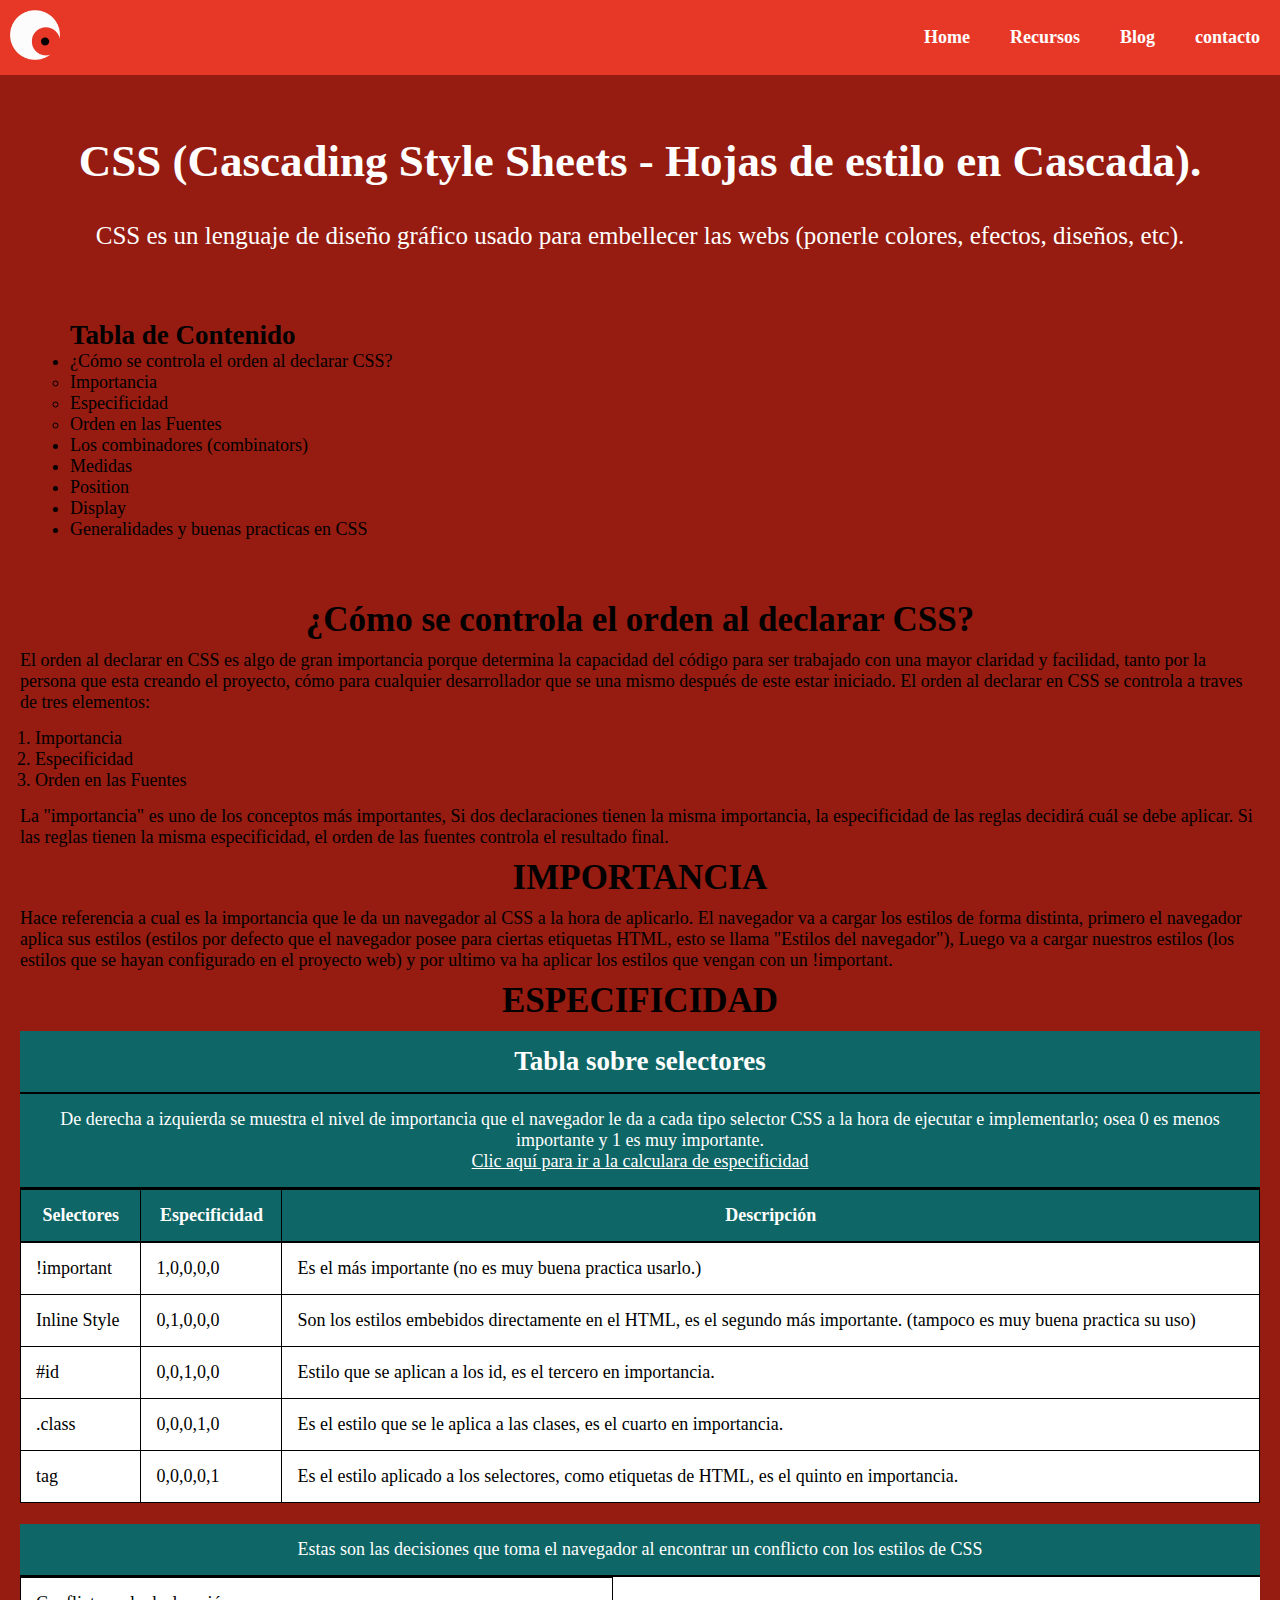
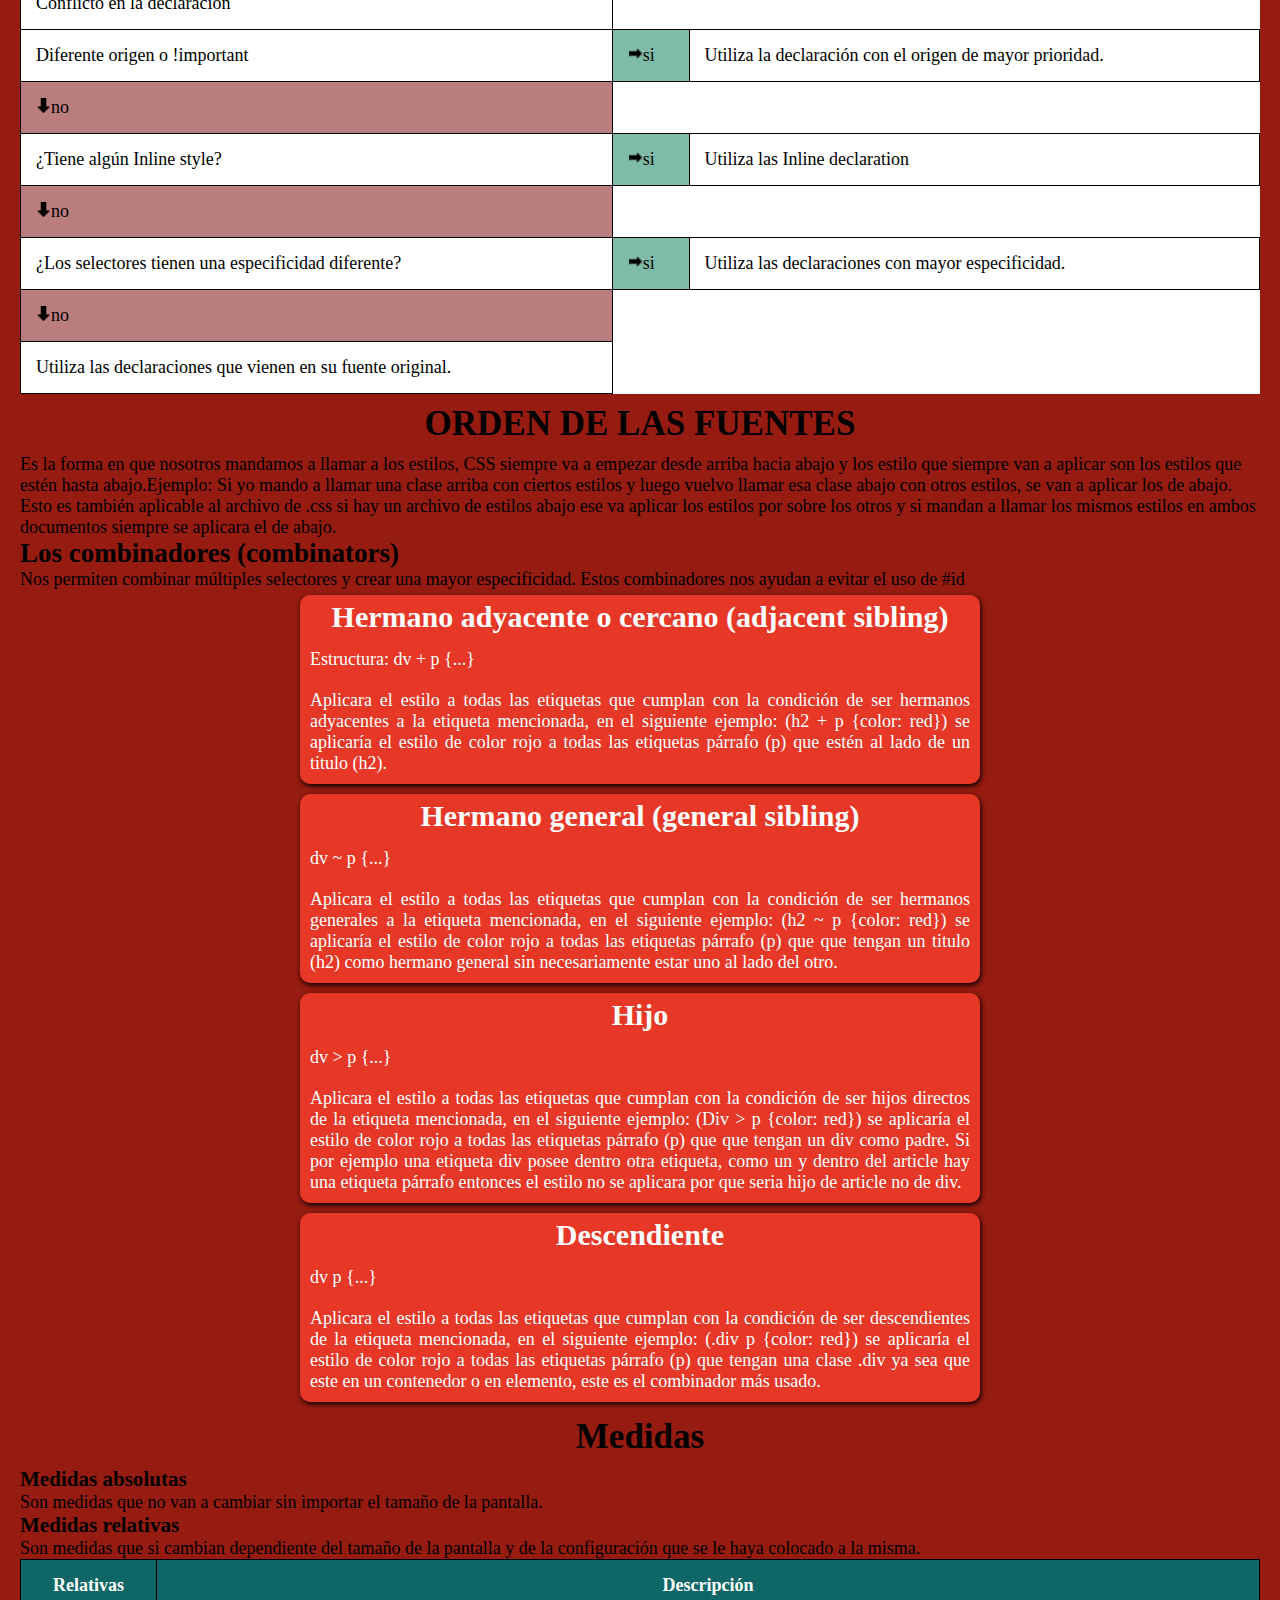
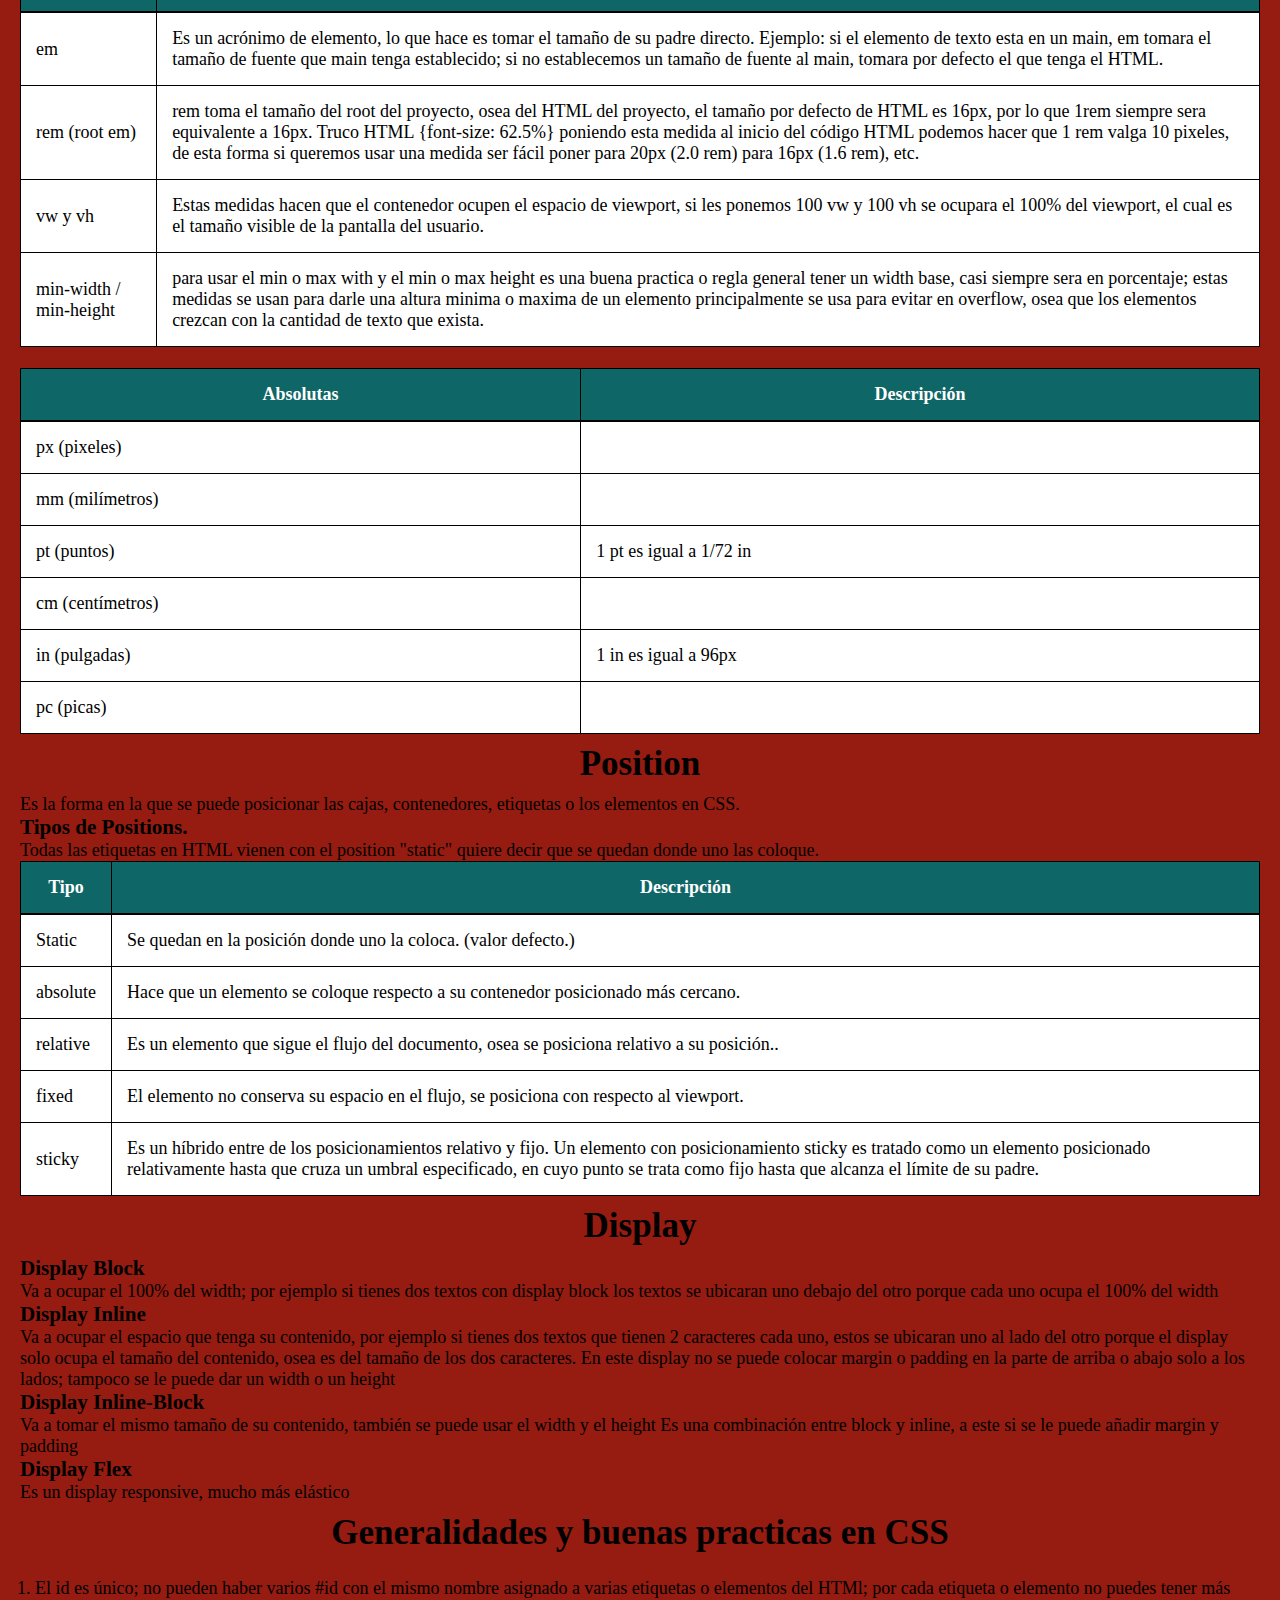
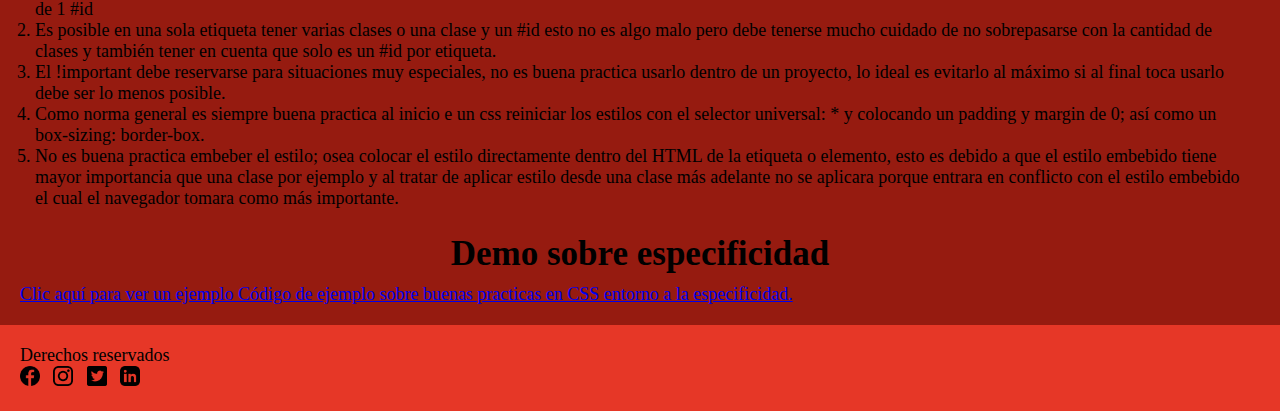
<file: sobrecss.html>
<!DOCTYPE html>
<html lang="en" >
<head>
    <meta charset="UTF-8">
    <meta name="description" content="página web sobre fundamentos del web developer">
    <meta name="robots" content="index,follow">
    <title>Blog - Sobre CSS</title>
    <meta name="viewport" content="width=device-width, initial-scale=1.0">
    <link rel="stylesheet" href="./css/mobile.css">
    <link rel="stylesheet" href="./css/mobile-header.css">
    <link rel="stylesheet" href="./css/desktop.css" media="screen and (min-width: 1024px)">
    <link rel="stylesheet" href="./css/desktop-header.css" media="screen and (min-width: 1024px)">
    <link rel="stylesheet" href="./css/header.css">
    <link rel="stylesheet" href="./css/footer.css">
    <link rel="stylesheet" href="./css/root-styles.css">
    <link rel="stylesheet" href="./css/card-one.css">
    <link rel="stylesheet" href="./css/card-two.css">
    <link rel="stylesheet" href="./css/buttons.css">
    <link rel="stylesheet" href="./css/blog.css">
</head>
<body class="body">
    <Header class="header">
        <section class="logo">
                <a href="./index.html"><img class="logo__img" src="./imagenes/Programing logo.png" alt="Logo de Curso"></a>
        </section>

            <input type="checkbox" id="menu-toggle" class="menu-mobile__toggle">
            <label for="menu-toggle" class="menu-mobile__icon"></label>
        <nav class="menu-mobile">
            <ul class="menu-mobile__list">
                <li class="menu-mobile__item"><a href="./index.html" class="menu-mobile__link">Home</a></li>
                <li class="menu-mobile__item"><a href="./recursos.html" class="menu-mobile__link">Recursos</a></li>
                <li class="menu-mobile__item"><a href="./blogs.html" class="menu-mobile__link">Blog</a></li>
                <li class="menu-mobile__item"><a href="./contacto.html" class="menu-mobile__link">Contacto</a></li>
            </ul>
        </nav>

            <nav class="menu-desktop">
                <ul class="menu-desktop">
                    <li class="menu-desktop__item">
                        <a class="menu-desktop__item menu-desktop__item--hover" href="./index.html">Home</a>
                    </li>
                    <li class="menu-desktop__item">
                        <a class="menu-desktop__item menu-desktop__item--hover" href="./recursos.html">Recursos</a>
                    </li>
                    <li class="menu-desktop__item">
                        <a class="menu-desktop__item menu-desktop__item--hover" href="./blogs.html">Blog</a>
                    </li>
                    <li class="menu-desktop__item">
                        <a class="menu-desktop__item menu-desktop__item--hover" href="./contacto.html">contacto</a>
                    </li>
                </ul>
            </nav>
    </Header>
    <main class="main-container">
        <article class="article">
            <H1 class="first-title">CSS (Cascading Style Sheets - Hojas de estilo en Cascada).</H1>
            <p class="first-subtitle">CSS es un lenguaje de diseño gráfico usado para embellecer las webs (ponerle colores, efectos, diseños, etc).</p>

            <article class="article-contenido">
                <h2 class="title-contenido">Tabla de Contenido</h2>
                <ul class="article-contenido__list-option1">
                    <li class="article-contenido__list">¿Cómo se controla el orden al declarar CSS?</li>
                    <ul class="article-contenido__list-option2">
                        <li class="article-contenido__list">Importancia</li>
                        <li class="article-contenido__list">Especificidad</li>
                        <li class="article-contenido__list">Orden en las Fuentes</li>
                    </ul>
                    <li class="article-contenido__list">Los combinadores (combinators)</li>
                    <li class="article-contenido__list">Medidas</li>
                    <li class="article-contenido__list">Position</li>
                    <li class="article-contenido__list">Display</li>
                    <li class="article-contenido__list">Generalidades y buenas practicas en CSS</li>
                </ul>
            </article>

            <section class="article-parrafo">
                <H2 class="title-h2-article">¿Cómo se controla el orden al declarar CSS?</H2>
                <p>El orden al declarar en CSS es algo de gran importancia porque determina la capacidad del código para ser trabajado con una mayor claridad y facilidad, tanto por la persona que esta creando el proyecto, cómo para cualquier desarrollador que se una mismo después de este estar iniciado. El orden al declarar en CSS se controla a traves de tres elementos:</p>
                <ol class="article-list-number">
                    <li>Importancia</li>
                    <li>Especificidad</li>
                    <li>Orden en las Fuentes</li>
                </ol>
                <p>La "importancia" es uno de los conceptos más importantes, Si dos declaraciones tienen la misma importancia, la especificidad de las reglas decidirá cuál se debe aplicar. Si las reglas tienen la misma especificidad, el orden de las fuentes controla el resultado final.</p>
            </section>
                <H2 class="title-h2-article">IMPORTANCIA</H2>
                <p>Hace referencia a cual es la importancia que le da un navegador al CSS a la hora de aplicarlo. El navegador va a cargar los estilos de forma distinta, primero el navegador aplica sus estilos (estilos por defecto que el navegador posee para ciertas etiquetas HTML, esto se llama "Estilos del navegador"), Luego va a cargar nuestros estilos (los estilos que se hayan configurado en el proyecto web) y por ultimo va ha aplicar los estilos que vengan con un !important.</p>
                <h2 class="title-h2-article">ESPECIFICIDAD</h2>
                <h2 class="article-table__header">Tabla sobre selectores</h2>
<!-- Tabla -->
                <table class="article-table">
                    <caption class="article-table__caption">De derecha a izquierda se muestra el nivel de importancia que el navegador le da a cada tipo selector CSS a la hora de ejecutar e implementarlo; osea 0 es menos importante y 1 es muy importante.<br>
                        <a class="article-table__link" href="https://www.codecaptain.io/tools/css-specificity-calculator">Clic aquí para ir a la calculara de especificidad</a></caption>
                    <tr class="article-table__row">
                        <th class="article-table__cell article-table__header"><b>Selectores</b></th>
                        <th class="article-table__cell article-table__header"><b>Especificidad</b></th>
                        <th class="article-table__cell article-table__header"><b>Descripción</b></th>
                    </tr>
                    <tr class="article-table__row">
                        <td class="article-table__cell">!important</td>
                        <td class="article-table__cell">1,0,0,0,0</td>
                        <td class="article-table__cell">Es el más importante (no es muy buena practica usarlo.)</td>
                    </tr>
                    <tr class="article-table__row">
                        <td class="article-table__cell">Inline Style</td>
                        <td class="article-table__cell">0,1,0,0,0</td>
                        <td class="article-table__cell">Son los estilos embebidos directamente en el HTML, es el segundo más importante. (tampoco es muy buena practica su uso)</td>
                    </tr>
                    <tr class="article-table__row">
                        <td class="article-table__cell">#id</td>
                        <td class="article-table__cell">0,0,1,0,0</td>
                        <td class="article-table__cell">Estilo que se aplican a los id, es el tercero en importancia.</td>
                    </tr>
                    <tr class="article-table__row">
                        <td class="article-table__cell">.class</td>
                        <td class="article-table__cell">0,0,0,1,0</td>
                        <td class="article-table__cell">Es el estilo que se le aplica a las clases, es el cuarto en importancia.</td>
                    </tr>
                    <tr class="article-table__row">
                        <td class="article-table__cell">tag</td>
                        <td class="article-table__cell">0,0,0,0,1</td>
                        <td class="article-table__cell">Es el estilo aplicado a los selectores, como etiquetas de HTML, es el quinto en importancia.</td>
                    </tr>
                </table>
<!-- Fin Tabla -->
<br>
<!-- Tabla -->
                <table class="article-table">
                    <caption class="article-table__caption">Estas son las decisiones que toma el navegador al encontrar un conflicto con los estilos de CSS</caption>
                    <tr class="article-table__row">
                        <td class="article-table__cell">Conflicto en la declaración</td>
                    </tr>
                    <tr class="article-table__row">
                        <td class="article-table__cell">Diferente origen o !important</td>
                        <td class="article-table__cell article-table__icon"><img class="table-img2" src="./imagenes/flecha-correcta.png" alt="">si</td>
                        <td class="article-table__cell">Utiliza la declaración con el origen de mayor prioridad.</td>
                    </tr>
                    <tr class="article-table__row">
                        <td class="article-table__cell  article-table__icon2"><img class="table-img" src="./imagenes/flecha-hacia-abajo.png" alt="">no</td>
                    </tr>
                    <tr class="article-table__row">
                        <td class="article-table__cell">¿Tiene algún Inline style?</td>
                        <td class="article-table__cell article-table__icon"><img class="table-img2" src="./imagenes/flecha-correcta.png" alt="">si</td>
                        <td class="article-table__cell">Utiliza las Inline declaration</td>
                    </tr>
                    <tr class="article-table__row">
                        <td class="article-table__cell article-table__icon2"><img class="table-img" src="./imagenes/flecha-hacia-abajo.png" alt="">no</td>
                    </tr>
                    <tr class="article-table__row">
                        <td class="article-table__cell">¿Los selectores tienen una especificidad diferente?</td>
                        <td class="article-table__cell article-table__icon"><img class="table-img2" src="./imagenes/flecha-correcta.png" alt="">si</td>
                        <td class="article-table__cell">Utiliza las declaraciones con mayor especificidad.</td>
                    </tr>
                    <tr class="article-table__row">
                        <td class="article-table__cell article-table__icon2"><img class="table-img" src="./imagenes/flecha-hacia-abajo.png" alt="">no</td>
                    </tr>
                    <tr class="article-table__row">
                        <td class="article-table__cell">Utiliza las declaraciones que vienen en su fuente original.</td>
                    </tr>
                </table>
<!-- Fin Tabla -->
                <h2 class="title-h2-article">ORDEN DE LAS FUENTES</h2>
                <p>Es la forma en que nosotros mandamos a llamar a los estilos, CSS siempre va a empezar desde arriba hacia abajo y los estilo que siempre van a aplicar son los estilos que estén hasta abajo.Ejemplo: Si yo mando a llamar una clase arriba con ciertos estilos y luego vuelvo llamar esa clase abajo con otros estilos, se van a aplicar los de abajo. Esto es también aplicable al archivo de .css si hay un archivo de estilos abajo ese va aplicar los estilos por sobre los otros y si mandan a llamar los mismos estilos en ambos documentos siempre se aplicara el de abajo.</p>
                <h2>Los combinadores (combinators)</h2>
                <p>Nos permiten combinar múltiples selectores y crear una mayor especificidad. Estos combinadores nos ayudan a evitar el uso de #id </p>

                <article class="card-container">
                    <Article class="card-three">
                        <h3 class="card-three__title">Hermano adyacente o cercano (adjacent sibling)</h3>
                        <p class="card-three__content">Estructura: dv + p {...}</p>
                        <p class="card-three__content">Aplicara el estilo a todas las etiquetas que cumplan con la condición de ser hermanos adyacentes a la etiqueta mencionada, en el siguiente ejemplo: (h2 + p {color: red}) se aplicaría el estilo de color rojo a todas las etiquetas párrafo (p) que estén al lado de un titulo (h2).</p>
                    </Article>
        
                    <article class="card-three">
                        <h3 class="card-three__title">Hermano general (general sibling)</h3>
                        <p class="card-three__content">dv ~ p {...}</p>
                        <p class="card-three__content">Aplicara el estilo a todas las etiquetas que cumplan con la condición de ser hermanos generales a la etiqueta mencionada, en el siguiente ejemplo: (h2 ~ p {color: red}) se aplicaría el estilo de color rojo a todas las etiquetas párrafo (p) que que tengan un titulo (h2) como hermano general sin necesariamente estar uno al lado del otro.	</p>
                    </article>
        
                    <article class="card-three">
                        <h3 class="card-three__title">Hijo</h3>
                        <p class="card-three__content">dv > p {...}</p>
                        <p class="card-three__content">Aplicara el estilo a todas las etiquetas que cumplan con la condición de ser hijos directos de la etiqueta mencionada, en el siguiente ejemplo: (Div > p {color: red}) se aplicaría el estilo de color rojo a todas las etiquetas párrafo (p) que que tengan un div como padre. Si por ejemplo una etiqueta div posee dentro otra etiqueta, como un
                            y dentro del article hay una etiqueta párrafo entonces el estilo no se aplicara por que seria hijo de article no de div.</p>
                    </article>
        
                    <article class="card-three">
                        <h3 class="card-three__title">Descendiente</h3>
                        <p class="card-three__content">dv p {...}</p>
                        <p class="card-three__content">Aplicara el estilo a todas las etiquetas que cumplan con la condición de ser descendientes de la etiqueta mencionada, en el siguiente ejemplo: (.div p {color: red}) se aplicaría el estilo de color rojo a todas las etiquetas párrafo (p) que tengan una clase .div ya sea que este en un contenedor o en elemento, este es el combinador más usado.</p>
                    </article>
                </article>

                <h2 class="title-h2-article">Medidas</h2>
                <H3>Medidas absolutas</H3>
                <p>Son medidas que no van a cambiar sin importar el tamaño de la pantalla.</p>
                <h3>Medidas relativas</h3>
                <p>Son medidas que si cambian dependiente del tamaño de la pantalla y de la configuración que se le haya colocado a la misma.</p>
<!-- Tabla -->
                <table class="article-table">
                    <tr class="article-table__row">
                        <th class="article-table__cell article-table__header"><b>Relativas</b></th>
                        <th class="article-table__cell article-table__header"><b>Descripción</b></th>
                    </tr>
                    <tr class="article-table__row">
                        <td class="article-table__cell">em</td>
                        <td class="article-table__cell">Es un acrónimo de elemento, lo que hace es tomar el tamaño de su padre directo. Ejemplo: si el elemento de texto esta en un main, em tomara el tamaño de fuente que main tenga establecido; si no establecemos un tamaño de fuente al main, tomara por defecto el que tenga el HTML.</td>
                    </tr>
                    <tr class="article-table__row">
                        <td class="article-table__cell">rem (root em)</td>
                        <td class="article-table__cell">rem toma el tamaño del root del proyecto, osea del HTML del proyecto, el tamaño por defecto de HTML es 16px, por lo que 1rem siempre sera equivalente a 16px. Truco HTML {font-size: 62.5%} poniendo esta medida al inicio del código HTML podemos hacer que 1 rem valga 10 pixeles, de esta forma si queremos usar una medida ser fácil poner para 20px (2.0 rem) para 16px (1.6 rem), etc.</td>
                    </tr>
                    <tr class="article-table__row">
                        <td class="article-table__cell">vw y vh </td>
                        <td class="article-table__cell">Estas medidas hacen que el contenedor ocupen el espacio de viewport, si les ponemos 100 vw y 100 vh se ocupara el 100% del viewport, el cual es el tamaño visible  de la pantalla del usuario.</td>
                    </tr>
                    <tr class="article-table__row">
                        <td class="article-table__cell">min-width / min-height</td>
                        <td class="article-table__cell">para usar el min o max with y el min o max height es una buena practica o regla general tener un width base, casi siempre sera en porcentaje; estas medidas se usan para darle una altura minima o maxima de un elemento principalmente se usa para evitar en overflow, osea que los elementos crezcan con la cantidad de texto que exista.</td>
                    </tr>
                </table>
<!-- Fin Tabla -->
<br>
<!-- Tabla -->
<table class="article-table">
    <tr class="article-table__row">
        <th class="article-table__cell article-table__header"><b>Absolutas</b></th>
        <th class="article-table__cell article-table__header"><b>Descripción</b></th>
    </tr>
    <tr class="article-table__row">
        <td class="article-table__cell">px (pixeles)</td>
        <td class="article-table__cell"> </td>
    </tr>
    <tr class="article-table__row">
        <td class="article-table__cell">mm (milímetros)</td>
        <td class="article-table__cell"> </td>
    </tr>
    <tr class="article-table__row">
        <td class="article-table__cell">pt (puntos)</td>
        <td class="article-table__cell">1 pt es igual a 1/72 in </td>
    </tr>
    <tr class="article-table__row">
        <td class="article-table__cell">cm (centímetros)</td>
        <td class="article-table__cell"> </td>
    </tr>
    <tr class="article-table__row">
        <td class="article-table__cell">in (pulgadas)</td>
        <td class="article-table__cell">1 in es igual a 96px</td>
    </tr>
    <tr class="article-table__row">
        <td class="article-table__cell">pc (picas)</td>
        <td class="article-table__cell"> </td>
    </tr>
</table>
<!-- Fin Tabla -->

                <h2 class="title-h2-article">Position</h2>
                <p>Es la forma en la que se puede posicionar las cajas, contenedores, etiquetas o los elementos en CSS.</p>
                <h3>Tipos de Positions.</h3>
                <p>Todas las etiquetas en HTML vienen con el position "static" quiere decir que se quedan donde uno las coloque.</p>
<!-- Tabla -->
                <table class="article-table">
                    <tr class="article-table__row">
                        <th class="article-table__cell article-table__header"><b>Tipo</b></th>
                        <th class="article-table__cell article-table__header"><b>Descripción</b></th>
                    </tr>
                    <tr class="article-table__row">
                        <td class="article-table__cell">Static</td>
                        <td class="article-table__cell">Se quedan en la posición donde uno la coloca. (valor defecto.)</td>
                    </tr>
                    <tr class="article-table__row">
                        <td class="article-table__cell">absolute</td>
                        <td class="article-table__cell">Hace que un elemento se coloque respecto a su contenedor posicionado más cercano.</td>
                    </tr>
                    <tr class="article-table__row">
                        <td class="article-table__cell">relative</td>
                        <td class="article-table__cell">Es un elemento que sigue el flujo del documento, osea se posiciona relativo a su posición..</td>
                    </tr>
                    <tr class="article-table__row">
                        <td class="article-table__cell">fixed</td>
                        <td class="article-table__cell">El elemento no conserva su espacio en el flujo, se posiciona con respecto al viewport.</td>
                    </tr>
                    <tr class="article-table__row">
                        <td class="article-table__cell">sticky</td>
                        <td class="article-table__cell">Es un híbrido entre de los posicionamientos relativo y fijo. Un elemento con posicionamiento sticky es tratado como un elemento posicionado relativamente hasta que cruza un umbral especificado, en cuyo punto se trata como fijo hasta que alcanza el límite de su padre.</td>
                    </tr>
                </table>
<!-- Fin Tabla -->
                <h2 class="title-h2-article">Display</h2>
                <p></p>
                <h3>Display Block</h3>
                <p>Va a ocupar el 100% del width; por ejemplo si tienes dos textos con display block los textos se ubicaran uno debajo del otro porque cada uno ocupa el 100% del width</p>
                <h3>Display Inline</h3>
                <p>Va a ocupar el espacio que tenga su contenido, por ejemplo si tienes dos textos que tienen 2 caracteres cada uno, estos se ubicaran uno al lado del otro porque el display solo ocupa el tamaño del contenido, osea es del tamaño de los dos caracteres. En este display no se puede colocar margin o padding en la parte de arriba o abajo solo a los lados; tampoco se le puede dar un width o un height</p>
                <h3>Display Inline-Block</h3>
                <p>Va a tomar el mismo tamaño de su contenido, también se puede usar el width y el height Es una combinación entre block y inline, a este si se le puede añadir margin y padding</p>
                <h3>Display Flex</h3>
                <p>Es un display responsive, mucho más elástico</p>
                <h2 class="title-h2-article">Generalidades y buenas practicas en CSS</h2>
                <ol class="article-list-number">
                    <li>El id es único; no pueden haber varios #id con el mismo nombre asignado a varias etiquetas o elementos del HTMl; por cada etiqueta o elemento no puedes tener más de 1 #id</li>
                    <li>Es posible en una sola etiqueta tener varias clases o una clase y un #id esto no es algo malo pero debe tenerse mucho cuidado de no sobrepasarse con la cantidad de clases y también tener en cuenta que solo es un #id por etiqueta.</li>
                    <li>El !important debe reservarse para situaciones muy especiales, no es buena practica usarlo dentro de un proyecto, lo ideal es evitarlo al máximo si al final toca usarlo debe ser lo menos posible.</li>
                    <li>Como norma general es siempre buena practica al inicio e un css reiniciar los estilos con el selector universal: * y colocando un padding y margin de 0; así como un box-sizing: border-box.</li>
                    <li>No es buena practica embeber el estilo; osea colocar el estilo directamente dentro del HTML de la etiqueta o elemento, esto es debido a que el estilo embebido tiene mayor importancia que una clase por ejemplo y al tratar de aplicar estilo desde una clase más adelante no se aplicara porque entrara en conflicto con el estilo embebido el cual el navegador tomara como más importante.</li>
                </ol>
            
                <H2 class="title-h2-article">Demo sobre especificidad</H2>
                <p><a href="https://github.com/Hanael1995/webcurso/tree/main/archivosdemos">Clic aquí para ver un ejemplo Código de ejemplo sobre buenas practicas en CSS entorno a la especificidad.</a></p>
        </article>

        <footer class="footer">
            <section class="footer-container">
                <p class="footer-container__derechos">Derechos reservados</p>
                <section class="footer-socialnetwork">
                    <figure><a href="#"><img  class="footer-socialnetwork__iteam" src="./imagenes/facebook.png" alt=""></a></figure>
                    <figure><a href="#"><img class="footer-socialnetwork__iteam" src="./imagenes/instagram.png" alt=""></a></figure>
                    <figure><a href="#"><img class="footer-socialnetwork__iteam" src="./imagenes/twitter.png" alt=""></a></figure>
                    <figure><a href="#"><img class="footer-socialnetwork__iteam" src="./imagenes/linkedin.png" alt=""></a></figure>
                </section>
            </section>
        </footer>
    </main>
</body>
</html>
</file>
<file: css/mobile.css>
.body {
    display: flex;
    flex-direction: column;
    font-size: var(--font-general-size);
}

/* Estilos del cuerpo del proyecto */

.main-container {
    margin-top: 10rem;
    min-height: 100vh;
}

/* Contenedor que alberga todos los contenedores del cuerpo */

.container-father {
    display: flex;
    flex-direction: column;
    padding: 1rem;
    /* background-color: yellow; */
}

/* Container one: Este es el primer contenedor del cuerpo (Home), contiene principalmente títulos y subtítulos (reutilizable para otras secciones de otras páginas) */

.container-one {
    background-color: var(--primary-color);
    color: var(--first-font-color);
    font-size: var(--font-title-h1-size);
    text-align: center;
}

.container-one__subtitle {
    margin: 1rem;
    padding: 1rem;
    font-size: var(--font-subtitle-h4-size);
}

/* Contenedor Estilos de la caja número 1, compuesta por un texto y un icono, utilizada hasta el momento para la sección de conceptos básicos del home */

.container-two {
    background-color: rgb(15, 102, 102);
    display: flex;
    flex-direction: column;
    color: var(--first-font-color);
    padding: 1.5rem;
    text-align: center;
    border-bottom: 1px solid;
    border-top: 1px solid;
}

.card-container {
    display: flex;
    flex-wrap: wrap;
}

/* Estilos de la caja número 2, la cuál servirá para crear cajas de: Titulo, texto e imagen; se usara para los previews de blogs y otros elementos como recursos */

.card-container-two {
    display: flex;
    flex-wrap: wrap;
    justify-content: center;
}

.container-three {
    background-color: var(--primary-color);
    display: flex;
    flex-direction: column;
    justify-content: center;
    color: var(--first-font-color);
    padding: 1.5rem;
    text-align: center;
}

.container-four {
    background-color: rgb(15, 102, 102);
    display: flex;
    flex-direction: column;
    color: var(--first-font-color);
    padding: 1.5rem;
    text-align: center;
    border-bottom: 1px solid;
    border-top: 1px solid;
}

.card-container-four {
    display: flex;
    flex-wrap: wrap;
    justify-content: center;
}
</file>
<file: css/mobile-header.css>
/* Estilos del header */

.header {
    z-index: 1000;
    width: 100%;
    display: flex;
    justify-content: space-between;
    position: fixed;
    background-color: var(--primary-color);
    border-bottom: var(--secundary-color) 1px solid;
}

.logo__img {
    margin: 1rem;
    height: 5rem;
}

/* Estilos del Menu Mobile */

.menu-desktop {
    display: none;
}

.menu-mobile__toggle {
    display: none;
}

.menu-mobile__icon {
    width: 30px;
    height: 30px;
    background-color: var(--third-color);
    position: fixed;
    top: 20px;
    right: 20px;
    cursor: pointer;
    z-index: 15;
}

.menu-mobile__icon::before,
.menu-mobile__icon::after {
    content: '';
    display: block;
    width: 30px;
    height: 3px;
    background-color: var(--fourth-color);
    position: absolute;
    left: 0;
    transition: 0.3s;
}

.menu-mobile__icon::before {
    top: 8px;
}

.menu-mobile__icon::after {
    top: 19px;
}

.menu-mobile__toggle:checked + .menu-mobile__icon::before {
    transform: rotate(45deg);
    top: 13px;
}

.menu-mobile__toggle:checked + .menu-mobile__icon::after {
    transform: rotate(-45deg);
    top: 13px;
}

.menu-mobile {
    position: fixed;
    top: 0;
    left: -100%;
    width: 100%;
    height: 100%;
    background-color: rgb(15, 102, 102);
    transition: left 0.3s ease;
    display: flex;
    justify-content: center;
    align-items: center;
    z-index: 10;
}

.menu-mobile__list {
    list-style: none;
    padding: 0;
    margin: 0;
    text-align: center;
}

.menu-mobile__item {
    margin: 20px 0;
}

.menu-mobile__link {
    color: white;
    text-decoration: none;
    font-size: var(--font-subtitle-h2-size);
}

.menu-mobile__toggle:checked ~ .menu-mobile {
    left: 0;
}
</file>
<file: css/desktop.css>
.body {
    display: flex;
    flex-direction: column;
    font-size: var(--font-general-size);
}

/* Estilos del cuerpo del proyecto */

.main-container {
    margin-top: 10rem;
    min-height: 100vh;
}

/* Contenedor que alberga todos los contenedores del cuerpo */

.container-father {
    display: flex;
    flex-direction: column;
    padding: 1rem;
    /* background-color: yellow; */
}

/* Container one: Este es el primer contenedor del cuerpo (Home), contiene principalmente títulos y subtítulos (reutilizable para otras secciones de otras páginas) */

.container-one {
    background-color: var(--primary-color);
    color: var(--first-font-color);
    font-size: var(--font-title-h1-size);
    text-align: center;
}

.container-one__subtitle {
    margin: 1rem;
    padding: 1rem;
    font-size: var(--font-subtitle-h4-size);
}

/* Contenedor Estilos de la caja número 1, compuesta por un texto y un icono, utilizada hasta el momento para la sección de conceptos básicos del home */

.container-two {
    background-color: var(--third-color);
    display: flex;
    flex-direction: column;
    color: var(--first-font-color);
    padding: 1.5rem;
    text-align: center;
    border-bottom: 1px solid;
    border-top: 1px solid;
}

.card-container {
    display: flex;
    flex-wrap: wrap;
}

/* Estilos de la caja número 2, la cuál servirá para crear cajas de: Titulo, texto e imagen; se usara para los previews de blogs y otros elementos como recursos */

.card-container-two {
    display: flex;
    flex-wrap: wrap;
    justify-content: center;
}

.container-three {
    background-color: var(--primary-color);
    display: flex;
    flex-direction: column;
    justify-content: center;
    color: var(--first-font-color);
    padding: 1.5rem;
    text-align: center;
}

.container-four {
    background-color: var(--third-color);
    display: flex;
    flex-direction: column;
    color: var(--first-font-color);
    padding: 1.5rem;
    text-align: center;
    border-bottom: 1px solid;
    border-top: 1px solid;
}

.card-container-four {
    display: flex;
    flex-wrap: wrap;
    justify-content: center;
}
</file>
<file: css/desktop-header.css>
/* Estilos del header */

.header {
    z-index: 1000;
    width: 100%;
    display: flex;
    justify-content: space-between;
    position: fixed;
    background-color: var(--primary-color);
    border-bottom: var(--secundary-color) 1px solid;
}

.menu-mobile__icon {
    display: none;
}

.menu-desktop {
    display: flex;
    flex-wrap: wrap;
    align-content: center;
}

.logo__img {
    margin: 1rem;
    height: 5rem;
}

.menu-desktop__item {
    margin: 1rem;
    list-style: none;
    font-weight: 700;
    color: var(--first-font-color);
    text-decoration: none;
}

.menu-desktop__item--hover:hover {
    color: var(--first-font-color);
}
</file>
<file: css/header.css>
/* Estilos del header */

.header {
    z-index: 1000;
    width: 100%;
    display: flex;
    justify-content: space-between;
    position: fixed;
    background-color: var(--primary-color);
    border-bottom: var(--secundary-color) 1px solid;
}

.navbar {
    display: flex;
    flex-wrap: wrap;
    align-content: center;
}

.logo__img {
    margin: 1rem;
    height: 5rem;
}


.navbar__iteam {
    margin: 1rem;
    list-style: none;
    font-weight: 700;
    color: black;
    text-decoration: none;
}

.navbar__iteam--hover:hover {
    color: var(--first-font-color);
}
</file>
<file: css/footer.css>
/* Estilos del Footer */

.footer {
    display: block;
    background-color: var(--primary-color);
    padding: 2rem;
}

.footer-box {
    display: flex;
    justify-content: space-between;
}

.footer-socialnetwork {
    width: 12rem;
    max-width: 12rem;
    display: flex;
    justify-content: space-between;
}

.footer-socialnetwork__iteam {
    width: 20px;
    height: 20px;
}
</file>
<file: css/root-styles.css>
/* Variables del proyecto y estilos generales del proyecto */

:root {
    --primary-color: #e63727;
    --secundary-color: #961b10;
    --third-color: rgb(15, 102, 102);
    --fourth-color: #ffff;
    --first-font-color: #ffff;
    --secundary-font-color: #000000;
    --font-color-link-hover: rgb(177, 90, 10);
    --font-general-size: 1.8rem;
    --font-title-h1-size: 4.5rem;
    --font-subtitle-h2-size: 3.5rem;
    --font-subtitle-h3-size: 3.0rem;
    --font-subtitle-h4-size: 2.5rem;
}

* {
    box-sizing: border-box;
    padding: 0;
    margin: 0;
}

html {
    font-size: 62.5%;
    background-color: var(--secundary-color);
}
</file>
<file: css/card-one.css>
/* Estilos de la card-one */

.card-one {
    display: flex;
    justify-content: center;
    gap: 1rem;
    width: 200px;
    background-color: var(--primary-color);
    border-radius: 1rem;
    margin: 0.5rem;
    padding: 2rem;
    flex-grow: 1;
    box-shadow: 1px 2px 5px black;
}

.card-one__img {
    width: 30px;
    height: 30px;
}

.card-one__link {
    color: var(--first-font-color);
    text-decoration: none;
}

.card-one__link--hover:hover {
    color: var(--secundary-font-color);
}
</file>
<file: css/card-two.css>
/* Estilos de la card-two */

.card-two {
    display: flex;
    width: 320px;
    background-color: var(--primary-color);
    border-radius: 1rem;
    margin: 0.5rem;
    color: var(--first-font-color);
    text-decoration: none;
    box-shadow: 1px 2px 5px black;
}

.card-two--hover:hover {
    background-color: var(--font-color-link-hover);
    color: var(--secundary-font-color);
}

.card-two__img {
    max-width: 100%;
    border-radius: 1rem 1rem 0 0;
}

.card-two__title {
    padding: 1rem 1rem 0 1rem;
}

.card-two__text {
    padding: 1rem;
}
</file>
<file: css/buttons.css>
/* Estilos de los Botones */

.btn-one {
    display: flex;
    align-self: center;
    justify-content: center;
    max-width: 350px;
    border-radius: 8px;
    margin-top: 10px;
    padding: 20px 15px;
    text-decoration: none;
    text-shadow: 0 2px 0 rgba(10, 10, 10, 0.3);
    box-shadow: 3px 3px 1px rgba(0, 0, 0, 0.3);
    cursor: pointer;
}

/* Botón verde oscuro */

.btn-green {
    color: var(--first-font-color);
    background-color: var(--third-color);
}

.btn-green:hover {
    background-color: rgb(20, 139, 139);
    color: var(--first-font-color);
}

.btn-green:active {
    background-color: var(--third-color);
    color: var(--first-font-color);
}

/* Botón naranja oscuro */

.btn-orange {
    color: var(--first-font-color);
    background-color: var(--secundary-color);
}

.btn-orange:hover {
    background-color: #e63727;
    color: var(--first-font-color);
}

.btn-orange:active {
    background-color: var(--secundary-color);
    color: var(--first-font-color);
}
</file>
<file: css/blog.css>
.article {
    margin: 2rem;
    display: flex;
    flex-direction: column;
}

/* Estilos del titulo y el subtitulo */

.first-title {
    color: var(--first-font-color);
    font-size: var(--font-title-h1-size);
    margin: 1.5rem;
    padding: 0.0rem;
    text-align: center;
}

.first-subtitle {
    margin: 1rem;
    padding: 1rem;
    font-size: var(--font-subtitle-h4-size);
    color: var(--first-font-color);
    text-align: center;
}

/* Estilos de la tabla de contenidos */

.article-contenido {
    display: flex;
    flex-direction: column;
    margin: 2rem;
    padding: 3rem;
    background-color: var(--secundary-color);
    border-radius: 3rem;
}

.title-h2-article {
    font-size: var(--font-subtitle-h2-size);
    text-align: center;
    padding: 1rem;
}

.article-list-number {
    margin: 1.5rem;
}

/* Estilos de las tablas */

.article-table {
    border-collapse: collapse;
    background-color: var(--fourth-color);
}

.article-table__cell {
    padding: 1.5rem;
    border: solid 1px #000;
}

.article-table__header, .article-table__caption {
    text-align: center;
    padding: 1.5rem;
    background-color: var(--third-color);
    border-bottom: solid 2px #000;
    color: var(--first-font-color);
}

.article-table__link {
    color: var(--first-font-color);
}

.article-table__caption {
    padding: 1.5rem;
    background-color: var(--third-color);
    border-bottom: solid 2px #000;
    color: var(--first-font-color);
}

.article-table__icon {
    background-color: #7ebba9;
}

.article-table__icon2 {
    background-color: #bb7e7e;
}

.table-img {
    width: 1.5rem;
}

.table-img2 {
    width: 1.5rem;
}

/* Estilos de las tarjetas */

.card-container {
    display: flex;
    flex-wrap: wrap;
    justify-content: center;
}

.card-three {
    display: flex;
    flex-direction: column;
    max-width: 680px;
    background-color: var(--primary-color);
    border-radius: 1rem;
    margin: 0.5rem;
    color: var(--first-font-color);
    text-decoration: none;
    box-shadow: 1px 2px 5px black;
}

.card-three-article {
    display: flex;
    flex-direction: column;
    justify-content: center;
}

.card-three__img {
    max-width: 100%;
    margin: 10px;
}

.card-three__title {
    font-size: var(--font-subtitle-h3-size);
    text-align: center;
    margin: 0.5rem;
}

.card-three__content {
    font-size: var(--font-general-size);
    text-align: justify;
    margin: 1.0rem;
}

.card-three__subtitle {
    font-size: var(--font-subtitle-h4-size);
    text-align: center;
    margin: 0.5rem;
}

.card-three__list {
    text-align: left;
    margin: 3rem;
}

@media (min-width: 480px) {

.card-three-article {
    display: flex;
    flex-direction: row;
}

.card-three__img {
    width: 150px;
    height: 150px;
    margin: 10px;
}
    
}

/* Fin estilos de las tarjetas */
</file>
<file: css/contacto.css>
.body {
    display: flex;
    flex-direction: column;
    justify-content: space-between;
    font-size: var(--font-general-size);
}

.cuerpo {
    display: flex;
    margin-top: 10rem;
    flex-direction: column;
}

.title {
    color: var(--first-font-color);
    font-size: var(--font-title-h1-size);
    margin: 0.5rem;
    padding: 0.0rem;
    text-align: center;
}

.title__first-subtitle {
    margin: 1rem;
    padding: 1rem;
    font-size: var(--font-subtitle-h4-size);
}

/* Estilos del formulario */

.form {
    display: flex;
    flex-direction: column;
    background-color: var(--fourth-color);
    padding: 10px;
    width: 300px;
    margin: 0 auto;
    border-radius: 8px;
}

.names {
    display: block;
    color: rgb(54, 59, 59);
    padding: 10px;
}

.textarea {
    outline: none;
    border: 0;
    width: 280px;
}

.form-field {
    display: flex;
    outline: none;
    border: solid 1px #ccc;
    padding: 10px;
    width: 280px;
}

.btn-one {
    width: 280px;
}
</file>
